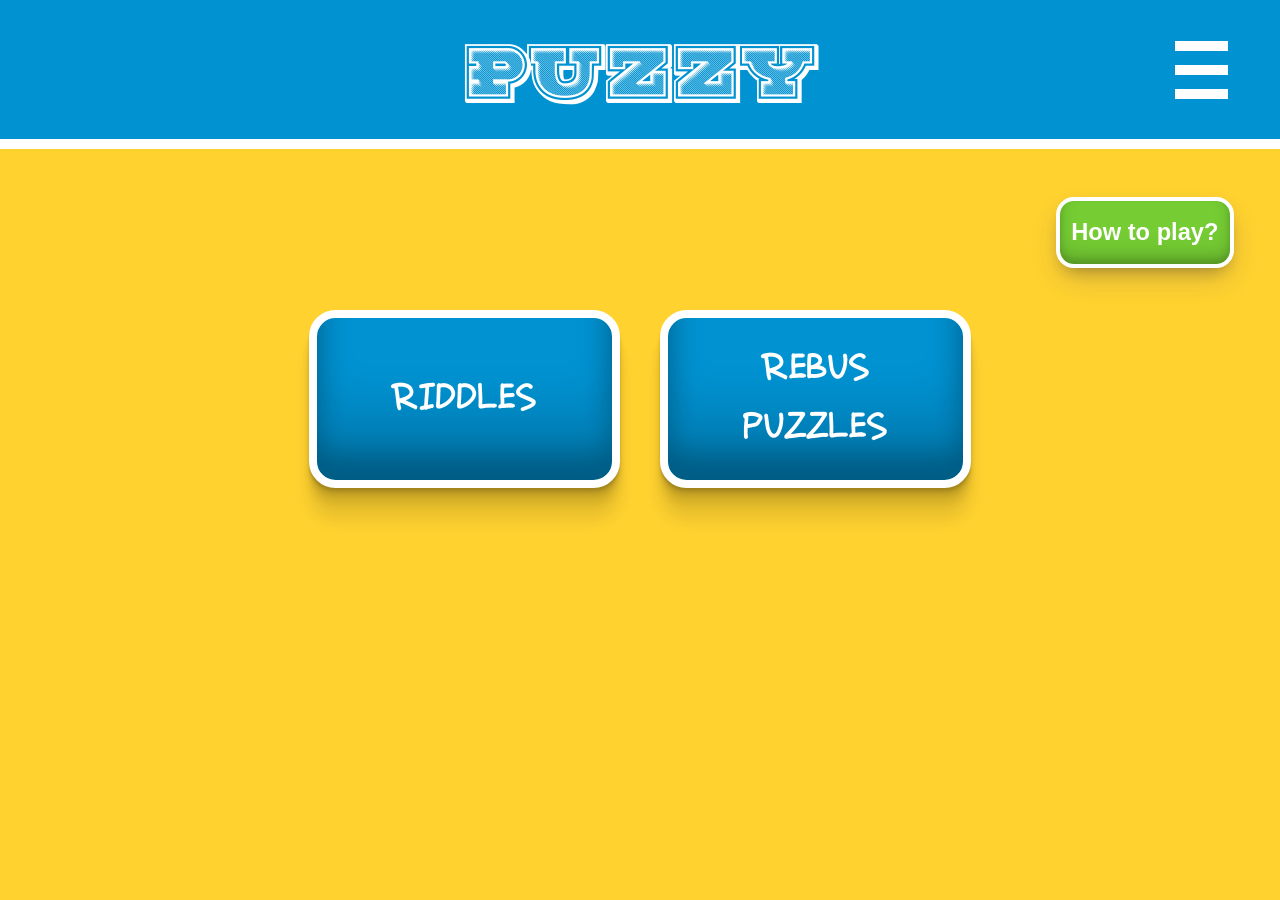
<file: index.html>
<!DOCTYPE html>
<html lang="en">
<head>
    <meta charset="UTF-8">
    <meta name="viewport" content="width=device-width, initial-scale=1.0">
    <title>Puzzy</title>
    <link rel="stylesheet" href="styles.css">
</head>
<body>
    <header>
        <section id="websiteExtra">

        </section>

        <section id="websiteTitle">
            <h1>Puzzy</h1>
        </section>

        <nav id="websiteNav">
            <div id="websiteNavExtra">
                
            </div>

            <div class="menuWrapper">
                <div id="threeBars">
                    <div class="Bars"></div>
                    <div class="Bars"></div>
                    <div class="Bars"></div>
                </div>

                <div class="menuContent">
                    <a href="home.html">Home</a>
                    <a href="contactAbout.html">About/Contact</a>
                    <a href="guide.html">How to Play</a>
                </div>
            </div>
        </nav>
    </header>

    <section class="separator">

    </section>

    <main id="homeMain">
        <section id="mainExtra1">
            
        </section>
        <section id="games">
            <a class="plainLinks" href="games/riddles/riddles.html">
            <article class="gameName">
                <h2>Riddles</h2>
            </article>
            </a>
            <a class="plainLinks" href="games/rebus puzzles/rebus.html">
            <article class="gameName">
                <h2>Rebus</h2>
                <h2>Puzzles</h2>
            </article>
            </a>
            <!-- <a class="plainLinks">
            <article class="gameName">
                <h2>Word</h2>
                <h2>Association</h2>
            </article>
            </a>
            <a class="plainLinks">
            <article class="gameName">
                <h2>Hink Pink</h2>
            </article>
            </a>
            <a class="plainLinks">
            <article class="gameName">
                <h2>Crosswords</h2>
            </article>
            </a>
            <a class="plainLinks">
            <article class="gameName">
                <h2>Hangman</h2>
            </article>
            </a> -->
        </section>
        <section id="mainExtra2">
            <a class="plainLinks" href="guide.html">
                <button class="guideBtn">How to play?</button>
            </a>
        </section>
    </main>
    <script src="menu.js"></script>
</body>
</html>
</file>
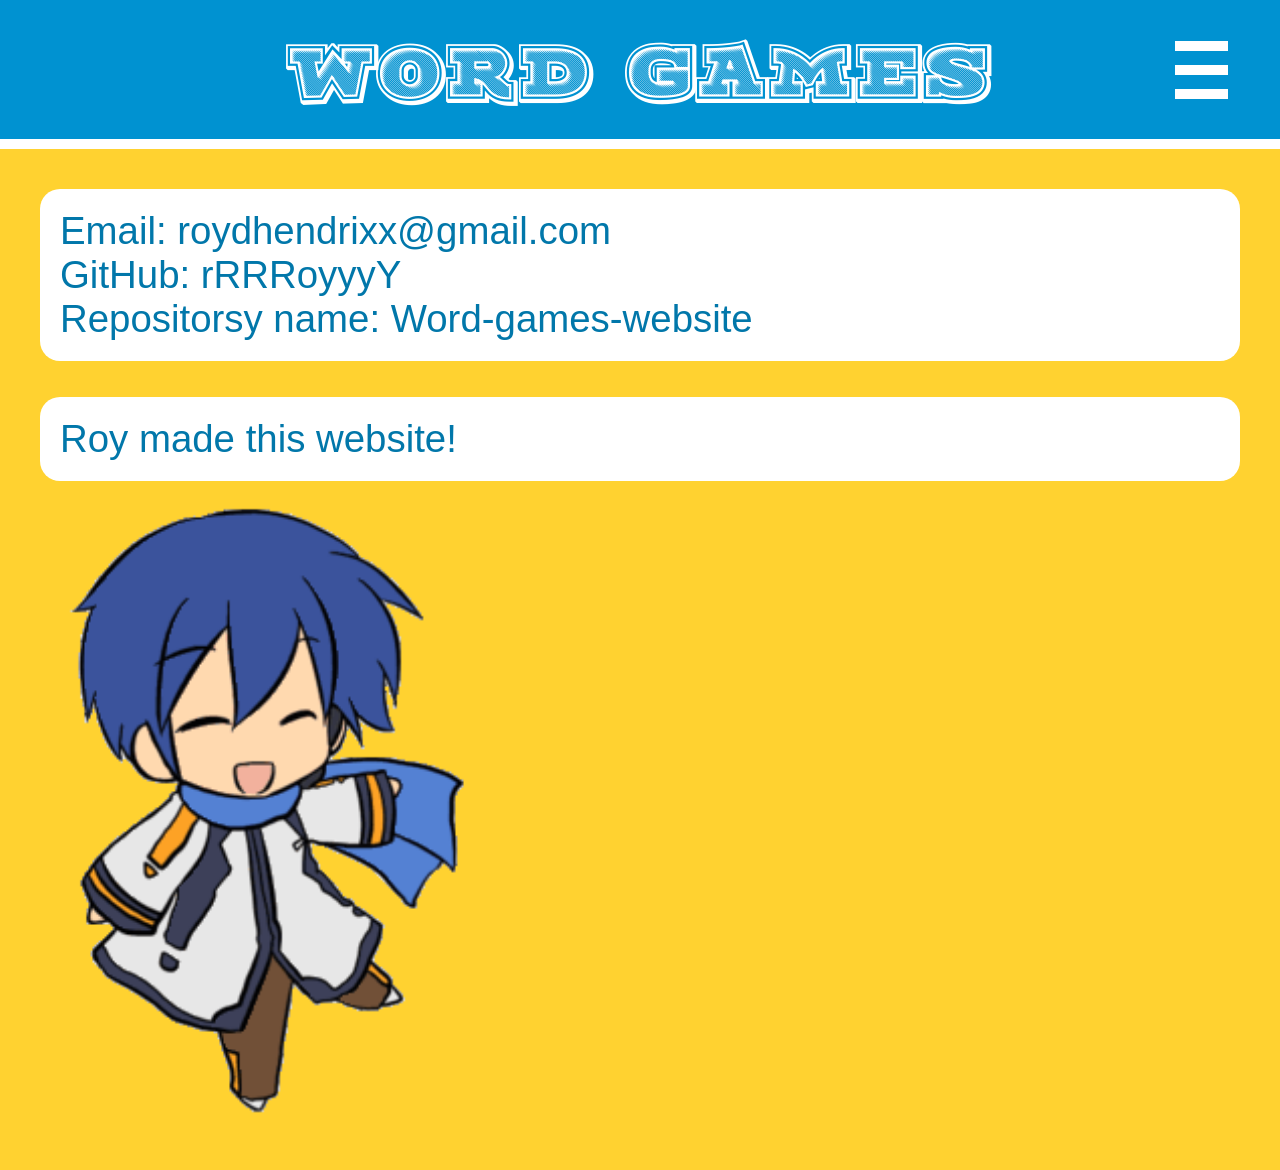
<file: contactAbout.html>
<!DOCTYPE html>
<html lang="en">
<head>
    <meta charset="UTF-8">
    <meta name="viewport" content="width=device-width, initial-scale=1.0">
    <title>Word Games</title>
    <link rel="stylesheet" href="styles.css">
</head>
<body>
    <header>
        <section id="websiteExtra">

        </section>

        <section id="websiteTitle">
            <h1>Word Games</h1>
        </section>

        <nav id="websiteNav">
            <div id="websiteNavExtra">
                
            </div>

            <div class="menuWrapper">
                <div id="threeBars">
                    <div class="Bars"></div>
                    <div class="Bars"></div>
                    <div class="Bars"></div>
                </div>

                <div class="menuContent">
                    <a href="index.html">Home</a>
                    <a href="contactAbout.html">About/Contact</a>
                    <a href="guide.html">How to Play</a>
                </div>
            </div>
        </nav>
    </header>

    <section class="separator">

    </section>

    <main id="aboutMain">
        <section class="aboutTextContainer about1">
            <p class="aboutText">Email: roydhendrixx@gmail.com</p>
            <p class="aboutText">GitHub: rRRRoyyyY</p>
            <p class="aboutText">Repositorsy name: Word-games-website</p>
        </section>
        <br>
        <br>
        <section class="aboutTextContainer about2">
            <p class="aboutText">Roy made this website!</p>
        </section>
        <img class="aboutImg" src="images/spinning Kaito.gif">
    </main>
    <script src="menu.js"></script>
</body>
</html>
</file>
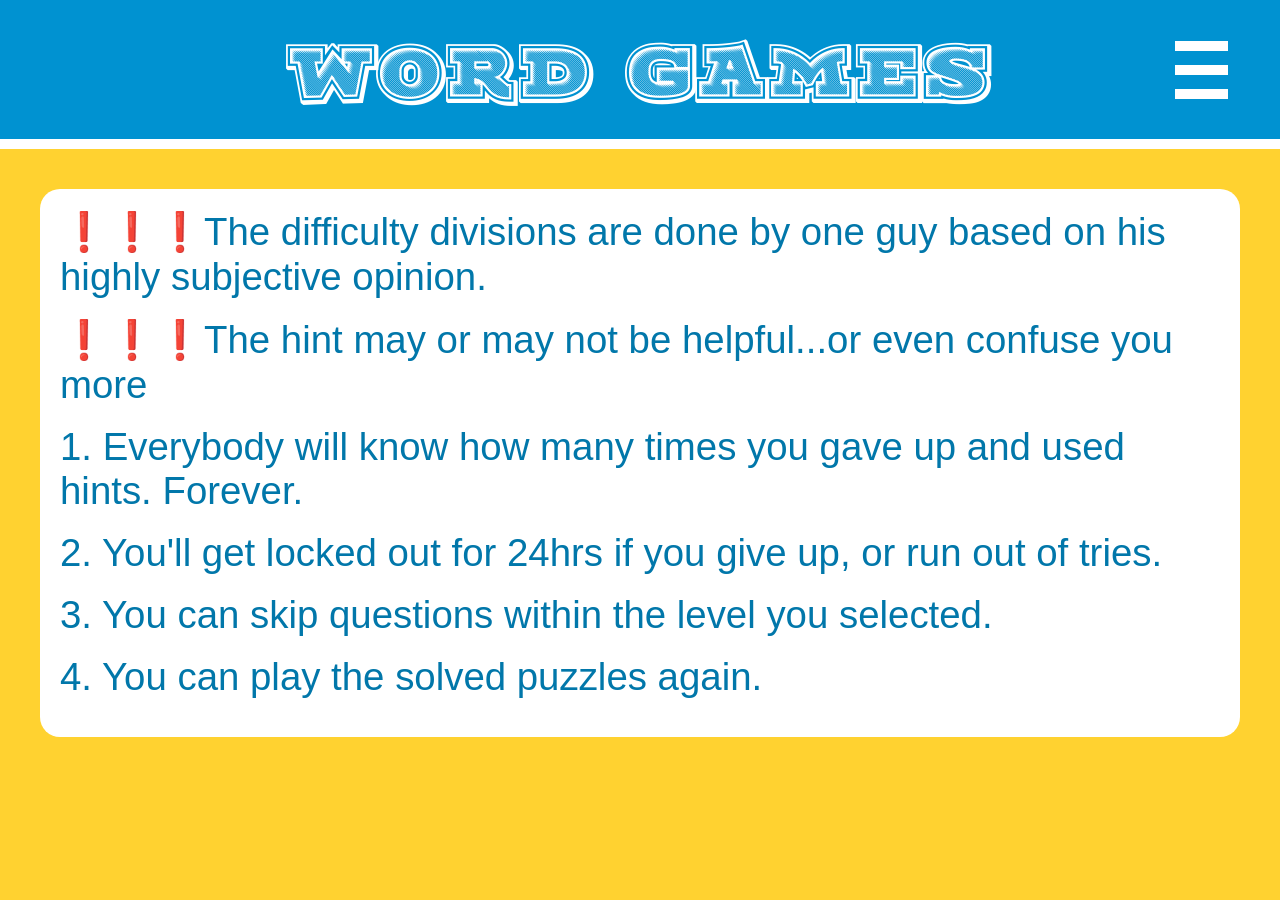
<file: guide.html>
<!DOCTYPE html>
<html lang="en">
<head>
    <meta charset="UTF-8">
    <meta name="viewport" content="width=device-width, initial-scale=1.0">
    <title>Word Games</title>
    <link rel="stylesheet" href="styles.css">
</head>
<body>
    <header>
        <section id="websiteExtra">

        </section>

        <section id="websiteTitle">
            <h1>Word Games</h1>
        </section>

        <nav id="websiteNav">
            <div id="websiteNavExtra">
                
            </div>

            <div class="menuWrapper">
                <div id="threeBars">
                    <div class="Bars"></div>
                    <div class="Bars"></div>
                    <div class="Bars"></div>
                </div>

                <div class="menuContent">
                    <a href="index.html">Home</a>
                    <a href="contactAbout.html">About/Contact</a>
                    <a href="guide.html">How to Play</a>
                </div>
            </div>
        </nav>
    </header>

    <section class="separator">

    </section>

    <main id="aboutMain">
        <section class="aboutTextContainer about1">
            <p class="aboutText">❗❗❗The difficulty divisions are done by one guy based on his highly subjective opinion.</p>
            <br>
            <p class="aboutText">❗❗❗The hint may or may not be helpful...or even confuse you more</p>
            <br>
            <p class="aboutText">1. Everybody will know how many times you gave up and used hints. Forever.</p>
            <br>
            <p class="aboutText">2. You'll get locked out for 24hrs if you give up, or run out of tries.</p>
            <br>
            <p class="aboutText">3. You can skip questions within the level you selected.</p>
            <br>
            <p class="aboutText">4. You can play the solved puzzles again.</p>
            <br>
        </section>
    </main>
    <script src="menu.js"></script>
</body>
</html>
</file>
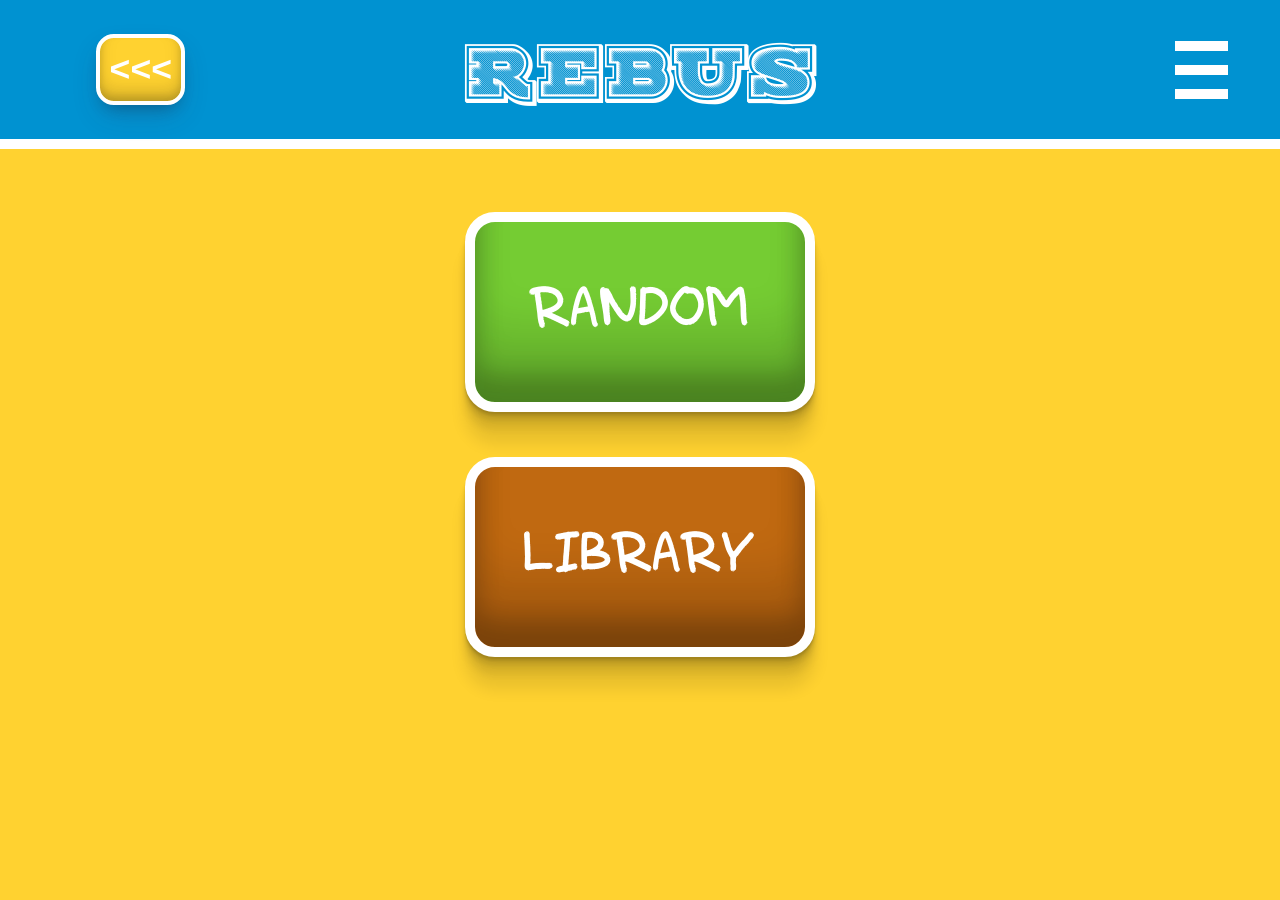
<file: games/rebus puzzles/rebus.html>
<!DOCTYPE html>
<html lang="en">
<head>
    <meta charset="UTF-8">
    <meta name="viewport" content="width=device-width, initial-scale=1.0">
    <title>Rebus</title>
    <link rel="stylesheet" href="../../styles.css">
</head>
<body>
    <header>
        <section id="websiteExtra">
            <a href="../../index.html" class="plainLinks"><button class="mainBackBtn">&lt;&lt;&lt;</button></a>
        </section>

        <section id="websiteTitle">
            <h1>Rebus</h1>
        </section>

        <nav id="websiteNav">
            <div id="websiteNavExtra"></div>
            <div class="menuWrapper">
                <div id="threeBars">
                    <div class="Bars"></div><div class="Bars"></div><div class="Bars"></div>
                </div>
                <div class="menuContent">
                    <a href="../../index.html">Home</a>
                    <a href="../../contactAbout.html">About/Contact</a>
                    <a href="../../guide.html">How to Play</a>
                </div>
            </div>
        </nav>
    </header>
    <section class="separator"></section>
    <main class="gamesMain">
        <section id="gamesExtra1"></section>
        <section class="options">
            <a class="plainLinks" href="rebusDifficulty.html"><section class="Start">Random</section></a>
            <a class="plainLinks" href="rebusDifficultyLibrary.html"><section class="Library">Library</section></a>
        </section>
        <section id="gamesExtra2"></section>
    </main>
    <script src="../../menu.js"></script>
</body>
</html>
</file>
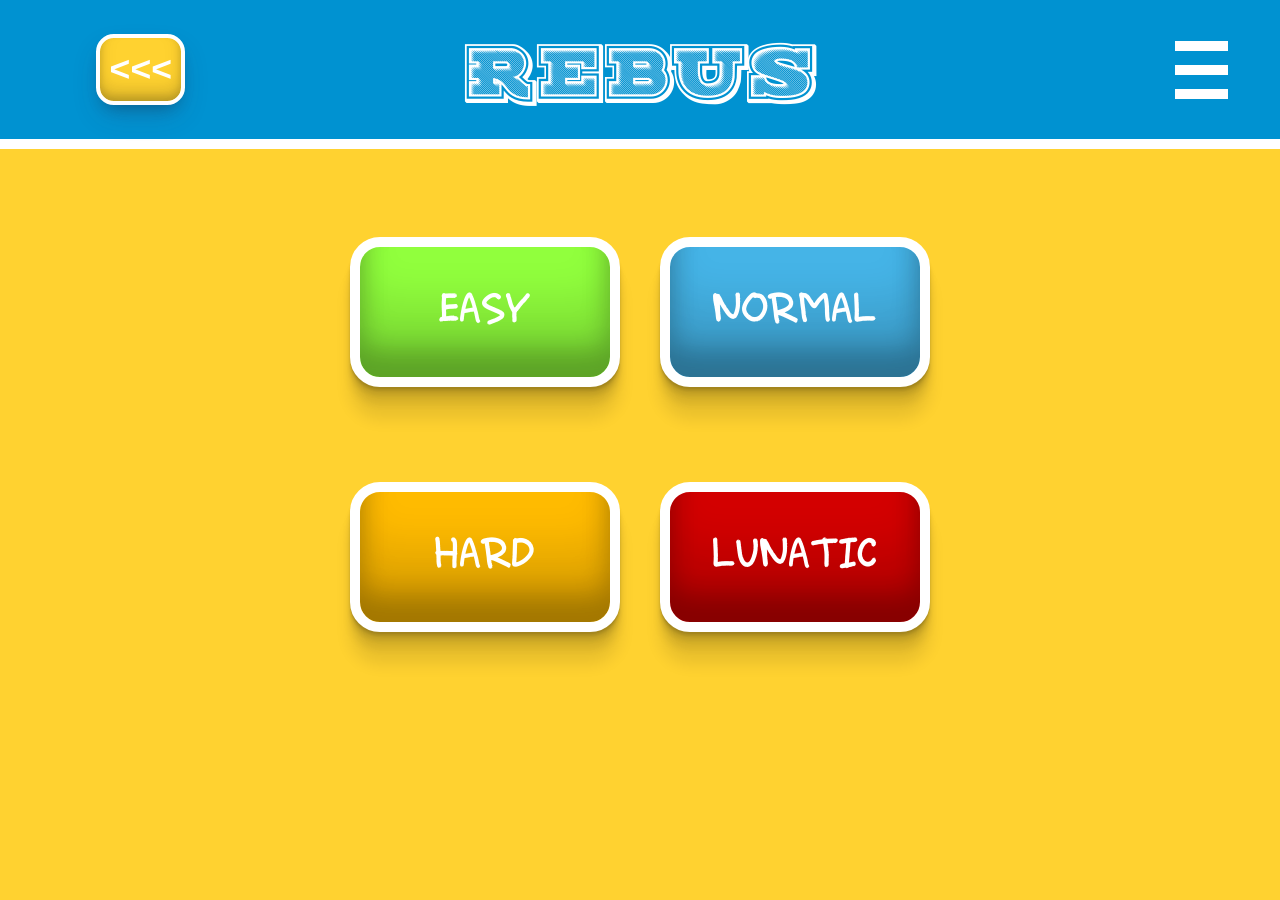
<file: games/rebus puzzles/rebusDifficulty.html>
<!DOCTYPE html>
<html lang="en">
<head>
    <meta charset="UTF-8">
    <meta name="viewport" content="width=device-width, initial-scale=1.0">
    <title>Rebus-Start-Difficulty Selection</title>
    <link rel="stylesheet" href="../../styles.css">
</head>
<body>
    <header>
        <section id="websiteExtra">
            <a href="rebus.html" class="plainLinks"><button class="mainBackBtn">&lt;&lt;&lt;</button></a>
        </section>
        <section id="websiteTitle">
            <h1>Rebus</h1>
        </section>
        <nav id="websiteNav">
            <div id="websiteNavExtra"></div>
            <div class="menuWrapper">
                <div id="threeBars">
                    <div class="Bars"></div><div class="Bars"></div><div class="Bars"></div>
                </div>
                <div class="menuContent">
                    <a href="../../index.html">Home</a>
                    <a href="../../contactAbout.html">About/Contact</a>
                    <a href="../../guide.html">How to Play</a>
                </div>
            </div>
        </nav>
    </header>
    <section class="separator"></section>
    <main class="gamesMain">
        <section id="gamesExtra1"></section>
        <section class="options">
            <a class="plainLinks" href="rebusStart.html?difficulty=easy"><section class="easyButton">Easy</section></a>
            <a class="plainLinks" href="rebusStart.html?difficulty=normal"><section class="normalButton">Normal</section></a>
            <a class="plainLinks" href="rebusStart.html?difficulty=hard"><section class="hardButton">Hard</section></a>
            <a class="plainLinks" href="rebusStart.html?difficulty=lunatic"><section class="lunaticButton">Lunatic</section></a>
        </section>
        <section id="gamesExtra2"></section>
    </main>
    <script src="../../menu.js"></script>
</body>
</html>
</file>
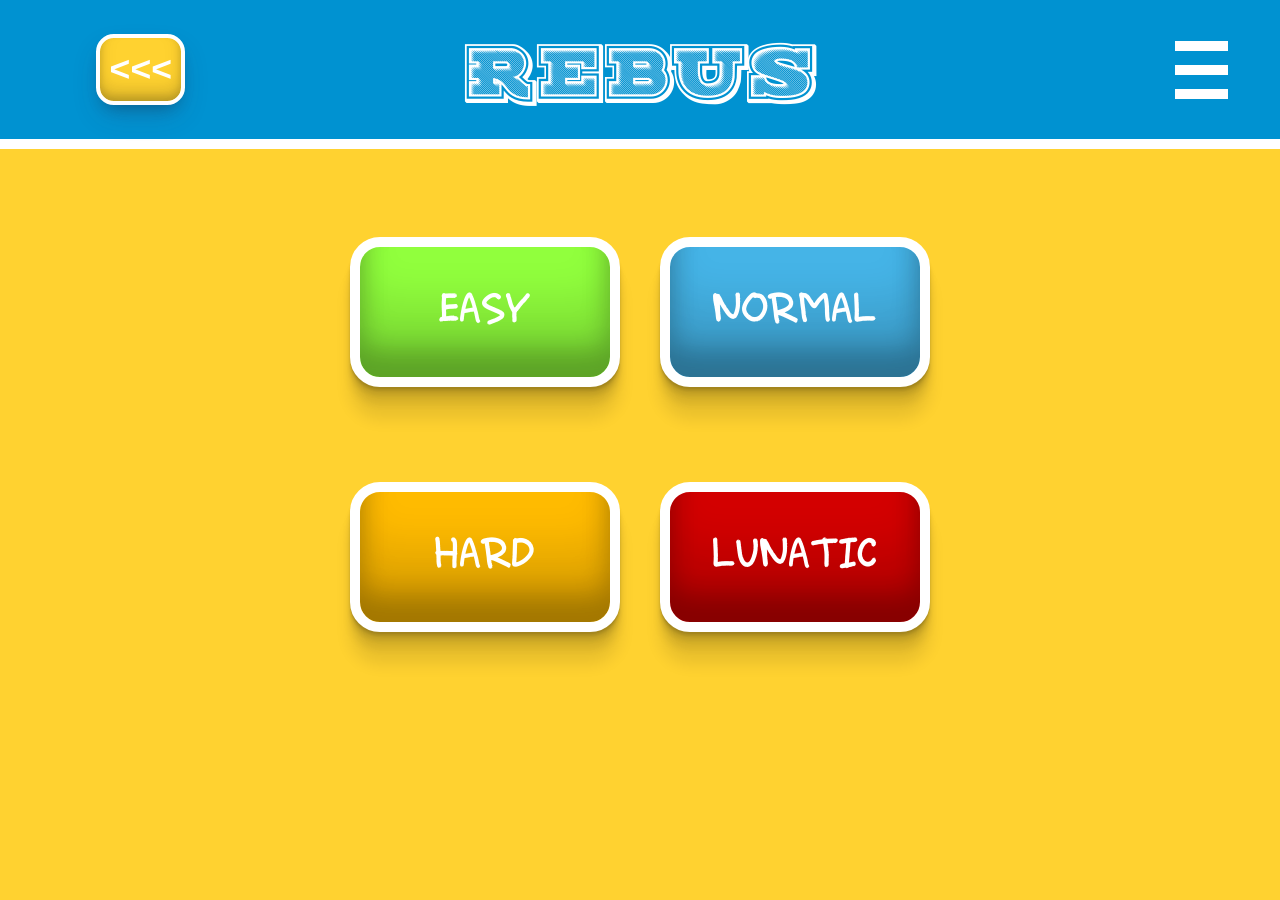
<file: games/rebus puzzles/rebusDifficultyLibrary.html>
<!DOCTYPE html>
<html lang="en">
<head>
    <meta charset="UTF-8">
    <meta name="viewport" content="width=device-width, initial-scale=1.0">
    <title>Rebus-Library-Difficulty Selection</title>
    <link rel="stylesheet" href="../../styles.css">
</head>
<body>
    <header>
        <section id="websiteExtra">
            <a href="rebus.html" class="plainLinks"><button class="mainBackBtn">&lt;&lt;&lt;</button></a>
        </section>
        <section id="websiteTitle">
            <h1>Rebus</h1>
        </section>
        <nav id="websiteNav">
            <div id="websiteNavExtra"></div>
            <div class="menuWrapper">
                <div id="threeBars">
                    <div class="Bars"></div><div class="Bars"></div><div class="Bars"></div>
                </div>
                <div class="menuContent">
                    <a href="../../index.html">Home</a>
                    <a href="../../contactAbout.html">About/Contact</a>
                    <a href="../../guide.html">How to Play</a>
                </div>
            </div>
        </nav>
    </header>
    <section class="separator"></section>
    <main class="gamesMain">
        <section id="gamesExtra1"></section>
        <section class="options">
            <a class="plainLinks" href="rebusLibrary.html?difficulty=easy"><section class="easyButton">Easy</section></a>
            <a class="plainLinks" href="rebusLibrary.html?difficulty=normal"><section class="normalButton">Normal</section></a>
            <a class="plainLinks" href="rebusLibrary.html?difficulty=hard"><section class="hardButton">Hard</section></a>
            <a class="plainLinks" href="rebusLibrary.html?difficulty=lunatic"><section class="lunaticButton">Lunatic</section></a>
        </section>
        <section id="gamesExtra2"></section>
    </main>
    <script src="../../menu.js"></script>
</body>
</html>
</file>
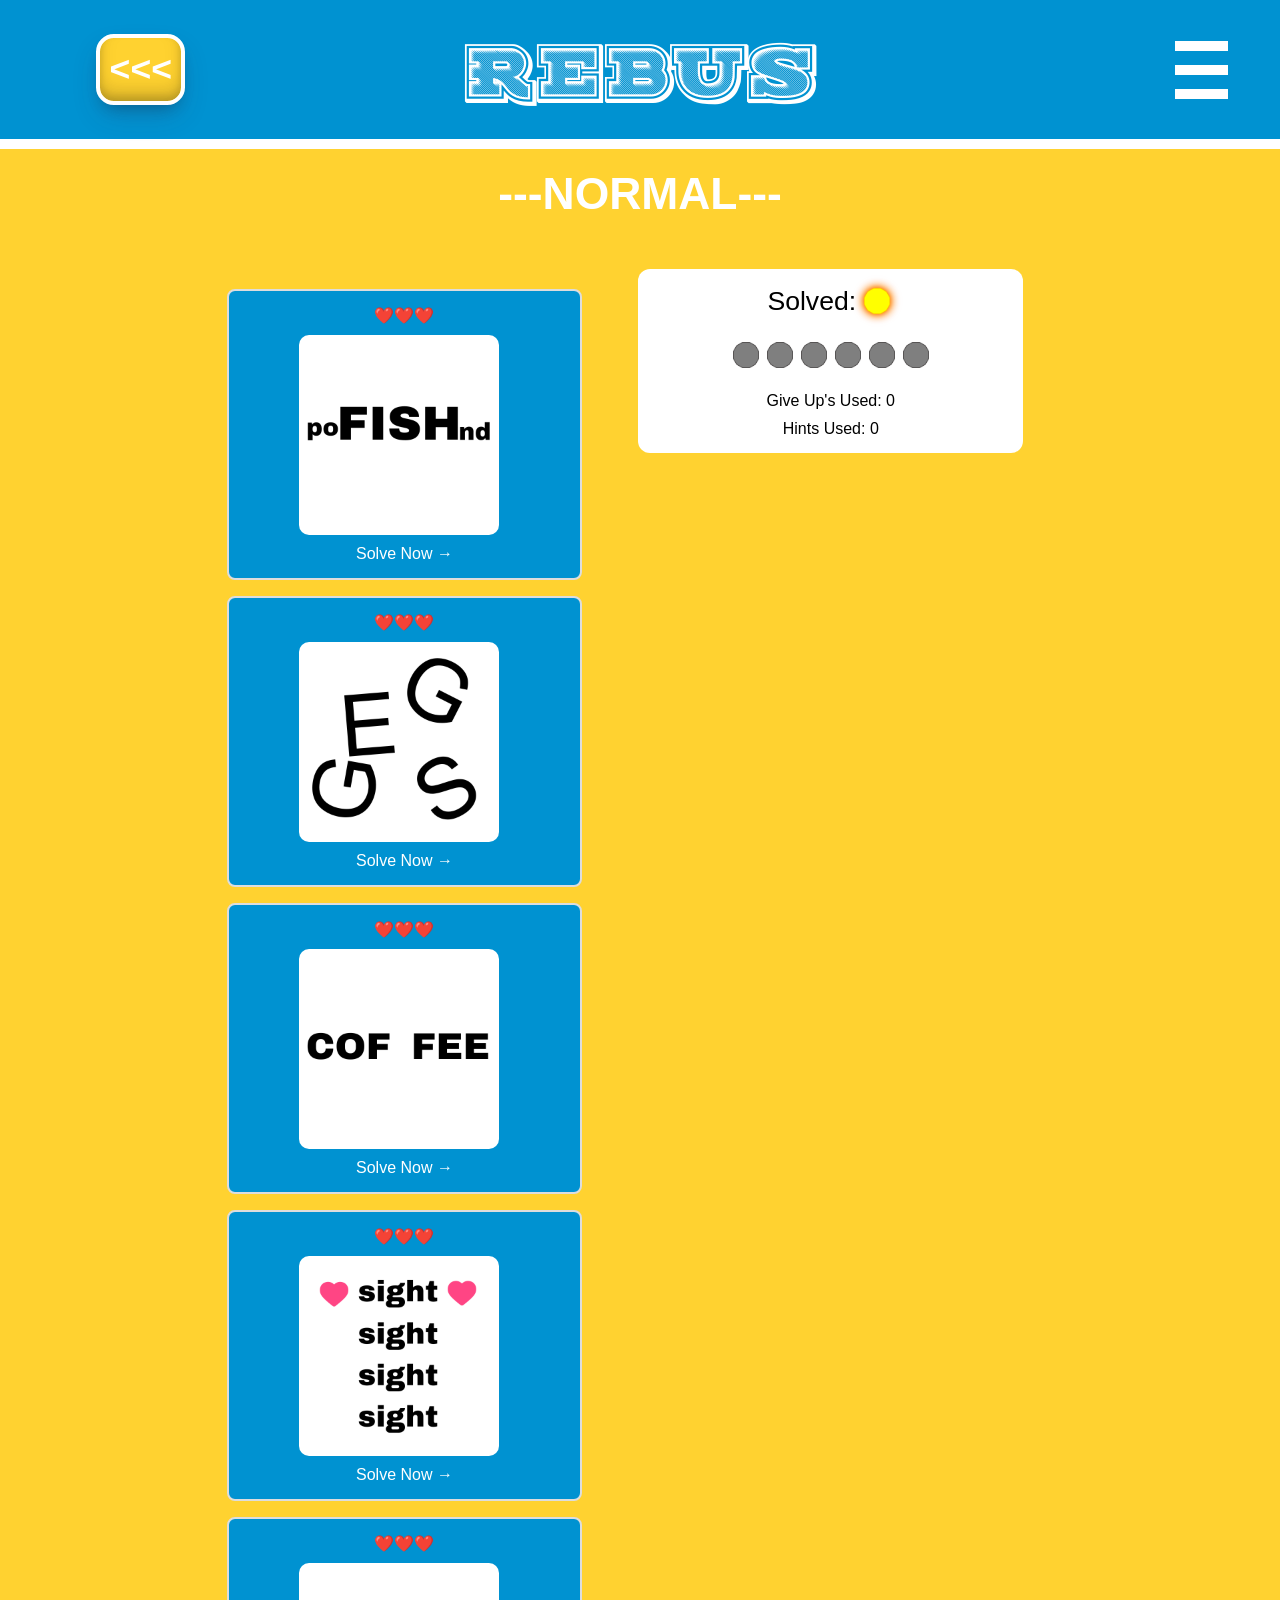
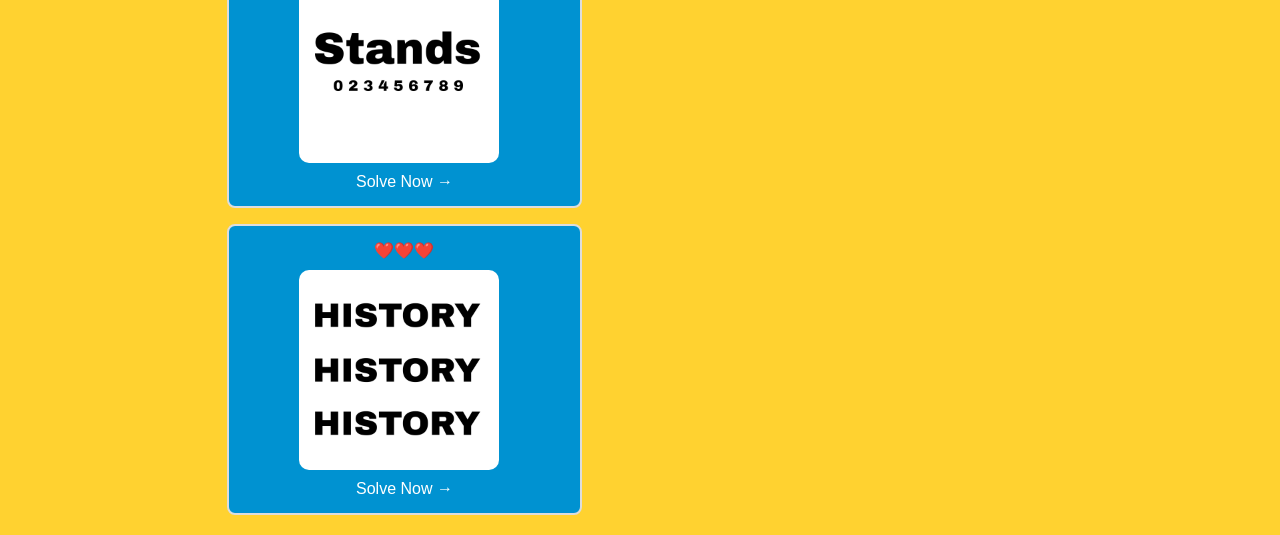
<file: games/rebus puzzles/rebusLibrary.html>
<!DOCTYPE html>
<html lang="en">
<head>
    <meta charset="UTF-8">
    <meta name="viewport" content="width=device-width, initial-scale=1.0">
    <title>Rebus-Library</title>
    <link rel="stylesheet" href="../../styles.css">
</head>
<body>
    <header>
        <section id="websiteExtra">
            <a href="rebusDifficultyLibrary.html" class="plainLinks" id="backBtnLink"><button class="mainBackBtn">&lt;&lt;&lt;</button></a>
        </section>
        <section id="websiteTitle">
            <h1>Rebus</h1>
        </section>
        <nav id="websiteNav">
            <div id="websiteNavExtra"></div>
            <div class="menuWrapper">
                <div id="threeBars">
                    <div class="Bars"></div><div class="Bars"></div><div class="Bars"></div>
                </div>
                <div class="menuContent">
                    <a href="../../index.html">Home</a>
                    <a href="../../contactAbout.html">About/Contact</a>
                    <a href="../../guide.html">How to Play</a>
                </div>
            </div>
        </nav>
    </header>
    <section class="separator"></section>
    <div id="difficultyContainer"></div>
    <div id="randomOrLibrary"></div>
    <main class="gamesMainStart">
        <section class="gameArea">
            <div id="libraryContainer"><p class="loadingLibrary">Loading library...</p></div>
        </section>
        <section id="gamesExtra1">
            <div id="gameStats">
                <img src="../../images/All solved!.png" id="completionBadge" class="hidden">
                <div id="solvedDisplayLabel">
                    <div id="statsLabels">Solved: </div>
                    <img src="../../images/solved.png" class="statusIcon glow">
                </div>
                <div id="solvedDisplay"></div>
                <div id="giveupRecord"></div>
                <div id="hintRecord"></div>
            </div>
        </section>
        <section id="gamesExtra2"></section>
    </main>
    <script src="../SHARED FILES/common.js" defer></script>
    <script src="libraryScript.js" defer></script>
    <script src="../../menu.js"></script>
</body>
</html>
</file>
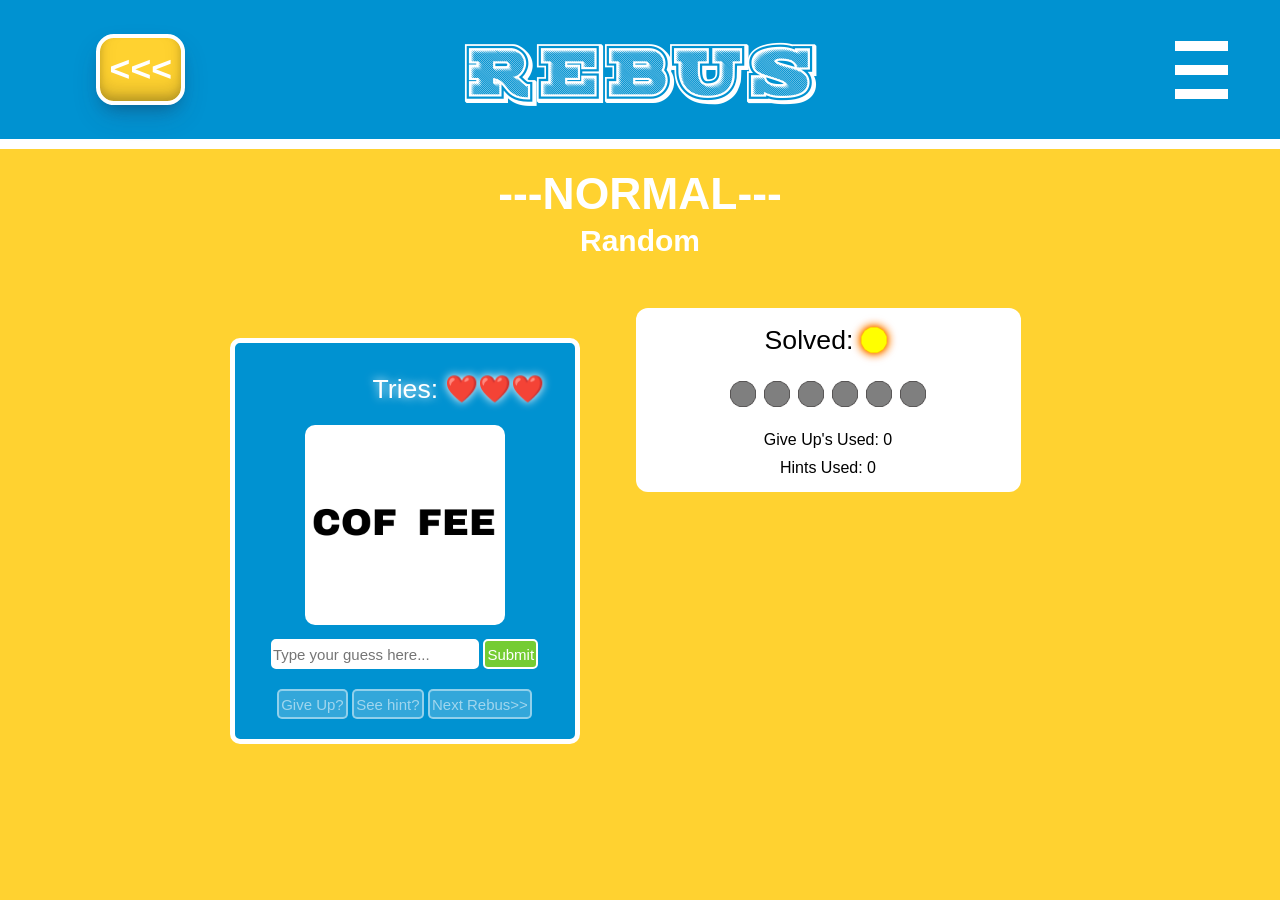
<file: games/rebus puzzles/rebusStart.html>
<!DOCTYPE html>
<html lang="en">
<head>
    <meta charset="UTF-8">
    <meta name="viewport" content="width=device-width, initial-scale=1.0">
    <title>Rebus-Random</title>
    <link rel="stylesheet" href="../../styles.css">
</head>
<body>
    <header>
        <section id="websiteExtra">
            <a href="rebus.html" class="plainLinks" id="backBtnLink"><button class="mainBackBtn">&lt;&lt;&lt;</button></a>
        </section>
        <section id="websiteTitle">
            <h1>Rebus</h1>
        </section>
        <nav id="websiteNav">
            <div id="websiteNavExtra"></div>
            <div class="menuWrapper">
                <div id="threeBars">
                    <div class="Bars"></div><div class="Bars"></div><div class="Bars"></div>
                </div>
                <div class="menuContent">
                    <a href="../../index.html">Home</a>
                    <a href="../../contactAbout.html">About/Contact</a>
                    <a href="../../guide.html">How to Play</a>
                </div>
            </div>
        </nav>
    </header>
    <section class="separator"></section>
    <div id="difficultyContainer"></div>
    <div id="randomOrLibrary"></div>
    <main class="gamesMainStart">
        <section class="gameArea">
            <div id="difficultyContainer"></div>
            <div id="randomOrLibrary"></div>
            <div class="gameWrapper">
                <p id="informStatus" class="hidden">Already Solved</p>
                <div class="ownerDisplayStyle" id="itemCredit"></div>
                <span class="triesDisplayStyle" id="triesDisplay" ></span>
                <div class="questionContainer">
                    <p id="questionDisplay">Loading riddle...</p>
                    <div id="inputArea">
                        <input class="userGuessStyle" type="text" id="userGuess" placeholder="Type your guess here..." autocomplete="off">
                        <button class="submitGuessBtnStyle" id="submitGuessBtn">Submit</button>
                    </div>
                    <div id="lockoutArea" class="hidden">
                        <p class="replyStyle">Try again in: <span id="rebusTimer">23:59:59</span></p>
                    </div>
                    <p class="replyStyle" id="feedbackDisplay"></p>
                    <p class="replyStyle" id="answerDisplay" class="hidden"></p>
                </div>
                <div class="ingameChoices">
                    <div class="buttonGroup">
                        <button class="showAnswerBtnStyle" id="showAnswerBtn">Give Up?</button>
                        <button class="showAnswerBtnStyle" id="hintBtn">See hint?</button>
                        <button class="nextQuestionBtnStyle" id="nextQuestionBtn">Next Rebus&gt;&gt;</button>
                    </div>
                    <p class="hidden" id="hintBox"></p>
                </div>
            </div>
        </section>
        <section id="gamesExtra1">
            <div id="gameStats">
                <img src="../../images/All solved!.png" id="completionBadge" class="hidden">
                <div id="solvedDisplayLabel">
                    <div id="statsLabels">Solved: </div>
                    <img src="../../images/solved.png" class="statusIcon glow">
                </div>
                <div id="solvedDisplay"></div>
                <div id="giveupRecord"></div>
                <div id="hintRecord"></div>
            </div>
        </section>
        <section id="gamesExtra2"></section>
    </main>
    <dialog id="confirmDialog">
        <p id="dialogMessage">Are you sure?</p> 
        <div class="dialog-buttons">
            <button id="cancelBtn">Nah</button>
            <button id="confirmBtn">Yup</button>
        </div>
    </dialog>
    <script src="../SHARED FILES/common.js" defer></script>
    <script src="startScript.js" defer></script>
    <script src="../../menu.js"></script>
</body>
</html>
</file>
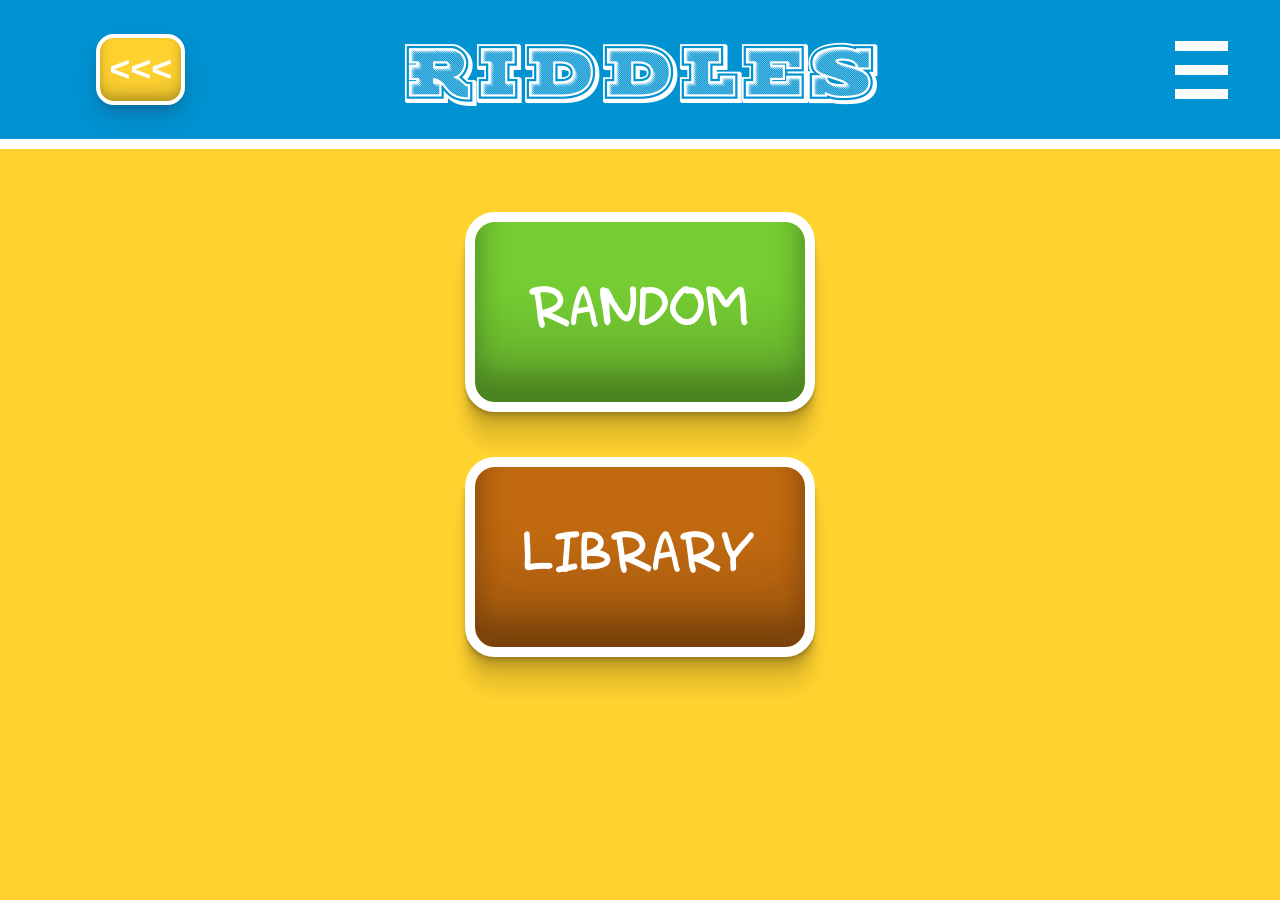
<file: games/riddles/riddles.html>
<!DOCTYPE html>
<html lang="en">
<head>
    <meta charset="UTF-8">
    <meta name="viewport" content="width=device-width, initial-scale=1.0">
    <title>Riddles</title>
    <link rel="stylesheet" href="../../styles.css">
</head>
<body>
    <header>
        <section id="websiteExtra">
            <a href="../../index.html" class="plainLinks"><button class="mainBackBtn">&lt;&lt;&lt;</button></a>
        </section>

        <section id="websiteTitle">
            <h1>Riddles</h1>
        </section>

        <nav id="websiteNav">
            <div id="websiteNavExtra"></div>
            <div class="menuWrapper">
                <div id="threeBars">
                    <div class="Bars"></div><div class="Bars"></div><div class="Bars"></div>
                </div>
                <div class="menuContent">
                    <a href="../../index.html">Home</a>
                    <a href="../../contactAbout.html">About/Contact</a>
                    <a href="../../guide.html">How to Play</a>
                </div>
            </div>
        </nav>
    </header>
    <section class="separator"></section>
    <main class="gamesMain">
        <section id="gamesExtra1"></section>
        <section class="options">
            <a class="plainLinks" href="riddlesDifficulty.html"><section class="Start">Random</section></a>
            <a class="plainLinks" href="riddlesDifficultyLibrary.html"><section class="Library">Library</section></a>
        </section>
        <section id="gamesExtra2"></section>
    </main>
    <script src="../../menu.js"></script>
</body>
</html>
</file>
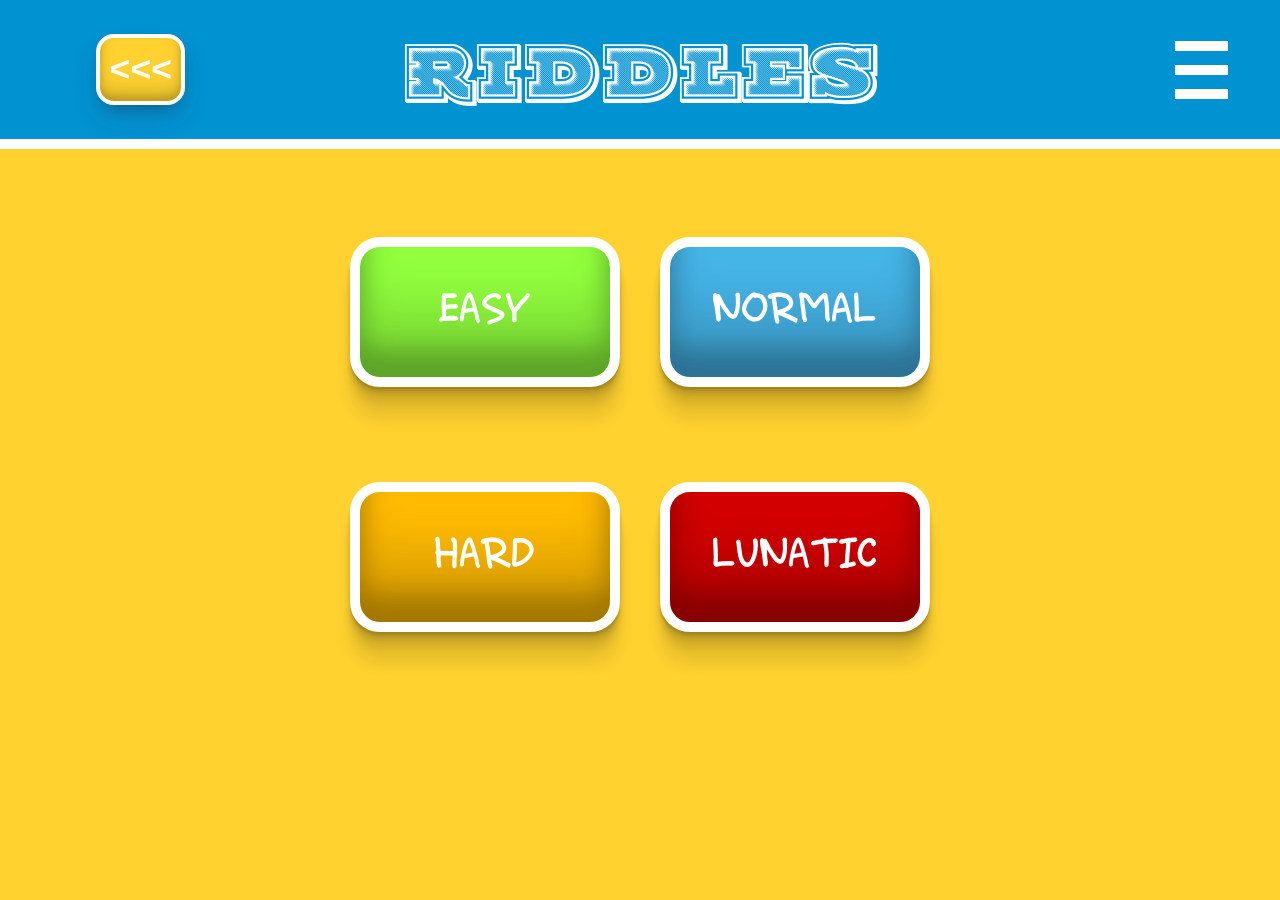
<file: games/riddles/riddlesDifficulty.html>
<!DOCTYPE html>
<html lang="en">
<head>
    <meta charset="UTF-8">
    <meta name="viewport" content="width=device-width, initial-scale=1.0">
    <title>Riddles</title>
    <link rel="stylesheet" href="../../styles.css">
</head>
<body>
    <header>
        <section id="websiteExtra">
            <a href="riddles.html" class="plainLinks"><button class="mainBackBtn">&lt;&lt;&lt;</button></a>
        </section>
        <section id="websiteTitle">
            <h1>Riddles</h1>
        </section>
        <nav id="websiteNav">
            <div id="websiteNavExtra"></div>
            <div class="menuWrapper">
                <div id="threeBars">
                    <div class="Bars"></div><div class="Bars"></div><div class="Bars"></div>
                </div>
                <div class="menuContent">
                    <a href="../../index.html">Home</a>
                    <a href="../../contactAbout.html">About/Contact</a>
                    <a href="../../guide.html">How to Play</a>
                </div>
            </div>
        </nav>
    </header>
    <section class="separator"></section>
    <main class="gamesMain">
        <section id="gamesExtra1"></section>
        <section class="options">
            <a class="plainLinks" href="riddlesStart.html?difficulty=easy"><section class="easyButton">Easy</section></a>
            <a class="plainLinks" href="riddlesStart.html?difficulty=normal"><section class="normalButton">Normal</section></a>
            <a class="plainLinks" href="riddlesStart.html?difficulty=hard"><section class="hardButton">Hard</section></a>
            <a class="plainLinks" href="riddlesStart.html?difficulty=lunatic"><section class="lunaticButton">Lunatic</section></a>
        </section>
        <section id="gamesExtra2"></section>
    </main>
    <script src="../../menu.js"></script>
</body>
</html>
</file>
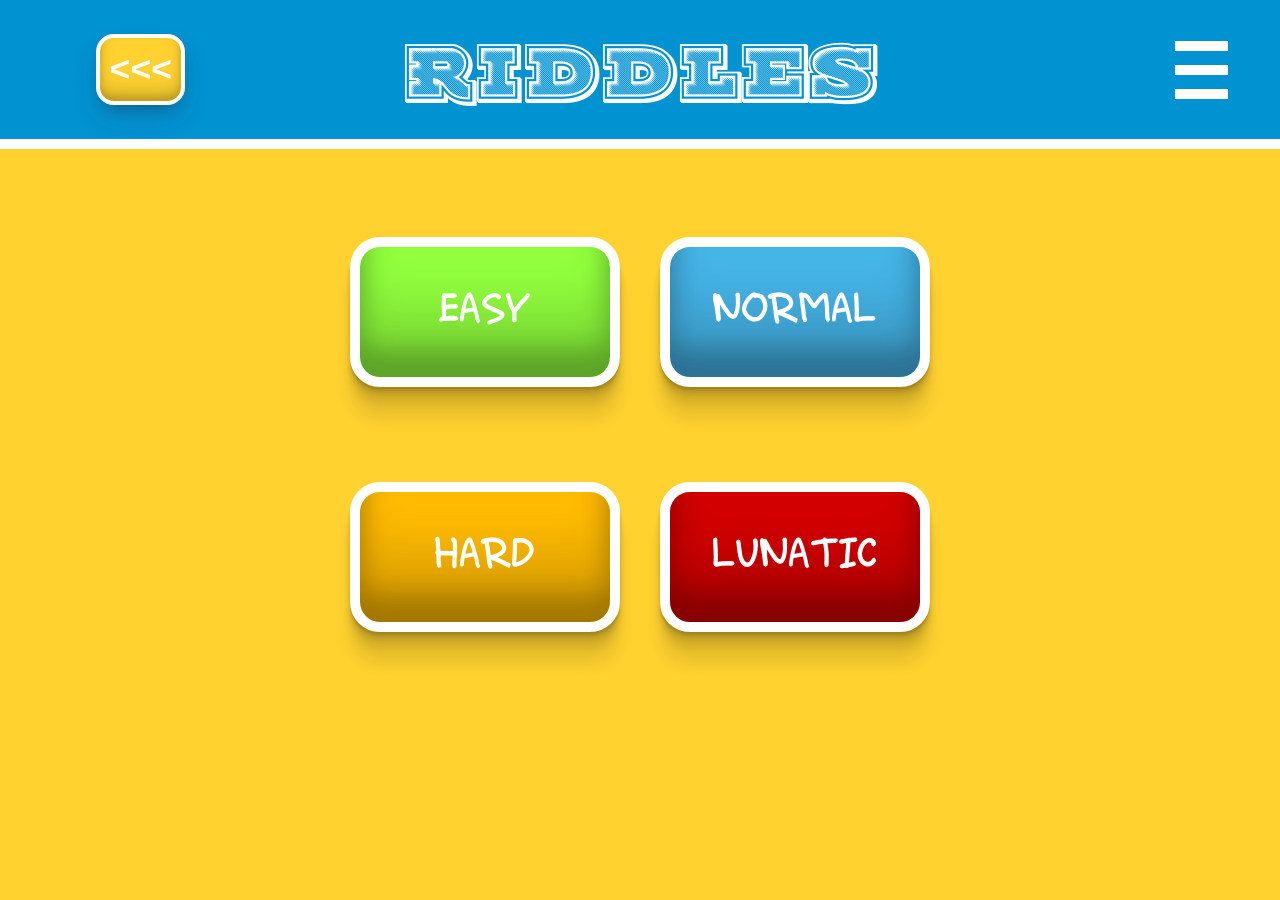
<file: games/riddles/riddlesDifficultyLibrary.html>
<!DOCTYPE html>
<html lang="en">
<head>
    <meta charset="UTF-8">
    <meta name="viewport" content="width=device-width, initial-scale=1.0">
    <title>Riddles</title>
    <link rel="stylesheet" href="../../styles.css">
</head>
<body>
    <header>
        <section id="websiteExtra">
            <a href="riddles.html" class="plainLinks"><button class="mainBackBtn">&lt;&lt;&lt;</button></a>
        </section>
        <section id="websiteTitle">
            <h1>Riddles</h1>
        </section>
        <nav id="websiteNav">
            <div id="websiteNavExtra"></div>
            <div class="menuWrapper">
                <div id="threeBars">
                    <div class="Bars"></div><div class="Bars"></div><div class="Bars"></div>
                </div>
                <div class="menuContent">
                    <a href="../../index.html">Home</a>
                    <a href="../../contactAbout.html">About/Contact</a>
                    <a href="../../guide.html">How to Play</a>
                </div>
            </div>
        </nav>
    </header>
    <section class="separator"></section>
    <main class="gamesMain">
        <section id="gamesExtra1"></section>
        <section class="options">
            <a class="plainLinks" href="riddlesLibrary.html?difficulty=easy"><section class="easyButton">Easy</section></a>
            <a class="plainLinks" href="riddlesLibrary.html?difficulty=normal"><section class="normalButton">Normal</section></a>
            <a class="plainLinks" href="riddlesLibrary.html?difficulty=hard"><section class="hardButton">Hard</section></a>
            <a class="plainLinks" href="riddlesLibrary.html?difficulty=lunatic"><section class="lunaticButton">Lunatic</section></a>
        </section>
        <section id="gamesExtra2"></section>
    </main>
    <script src="../../menu.js"></script>
</body>
</html>
</file>
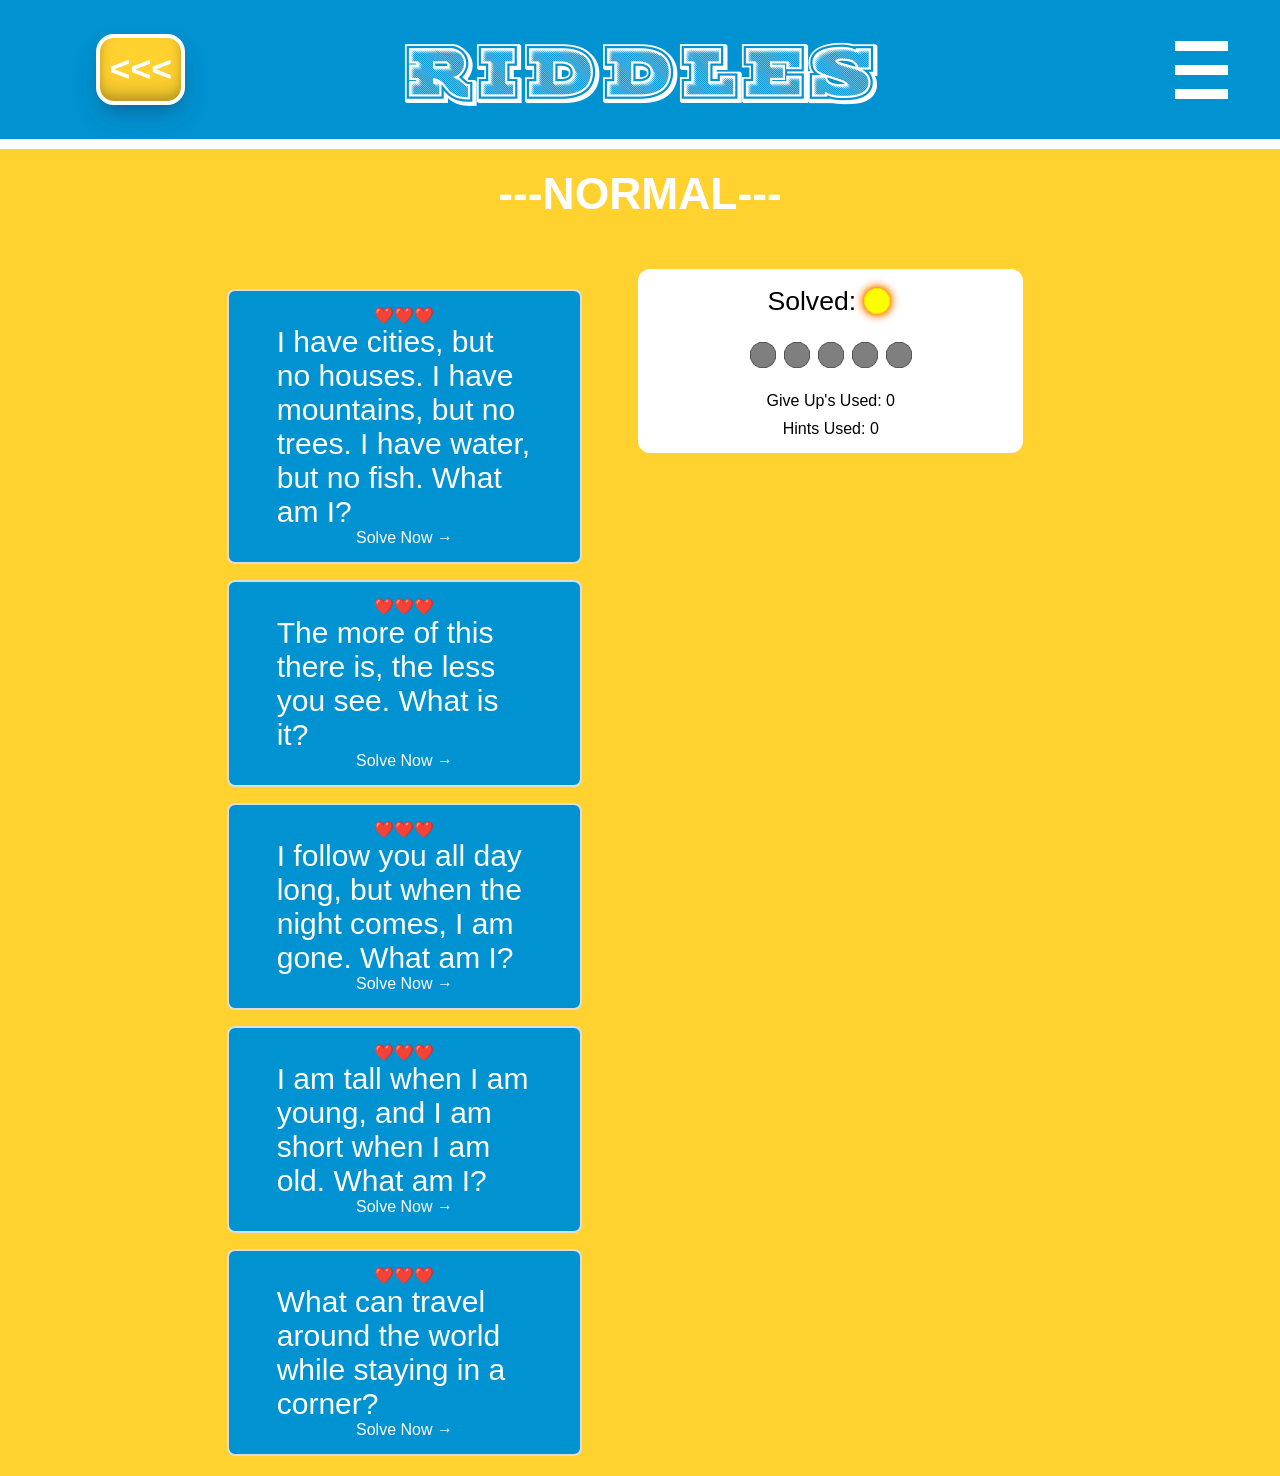
<file: games/riddles/riddlesLibrary.html>
<!DOCTYPE html>
<html lang="en">
<head>
    <meta charset="UTF-8">
    <meta name="viewport" content="width=device-width, initial-scale=1.0">
    <title>Riddles-Library</title>
    <link rel="stylesheet" href="../../styles.css">
</head>
<body>
    <header>
        <section id="websiteExtra">
            <a href="riddlesDifficultyLibrary.html" class="plainLinks" id="backBtnLink"><button class="mainBackBtn">&lt;&lt;&lt;</button></a>
        </section>
        <section id="websiteTitle">
            <h1>Riddles</h1>
        </section>
        <nav id="websiteNav">
            <div id="websiteNavExtra"></div>
            <div class="menuWrapper">
                <div id="threeBars">
                    <div class="Bars"></div><div class="Bars"></div><div class="Bars"></div>
                </div>
                <div class="menuContent">
                    <a href="../../index.html">Home</a>
                    <a href="../../contactAbout.html">About/Contact</a>
                    <a href="../../guide.html">How to Play</a>
                </div>
            </div>
        </nav>
    </header>
    <section class="separator"></section>
    <div id="difficultyContainer"></div>
    <div id="randomOrLibrary"></div>
    <main class="gamesMainStart">
        <section class="gameArea">
            <div id="libraryContainer"><p class="loadingLibrary">Loading library...</p></div>
        </section>
        <section id="gamesExtra1">
            <div id="gameStats">
                <img src="../../images/All solved!.png" id="completionBadge" class="hidden">
                <div id="solvedDisplayLabel">
                    <div id="statsLabels">Solved: </div>
                    <img src="../../images/solved.png" class="statusIcon glow">
                </div>
                <div id="solvedDisplay"></div>
                <div id="giveupRecord"></div>
                <div id="hintRecord"></div>
            </div>
        </section>
        <section id="gamesExtra2"></section>
    </main>
    <script src="../SHARED FILES/common.js" defer></script>
    <script src="libraryScript.js" defer></script>
    <script src="../../menu.js"></script>
</body>
</html>
</file>
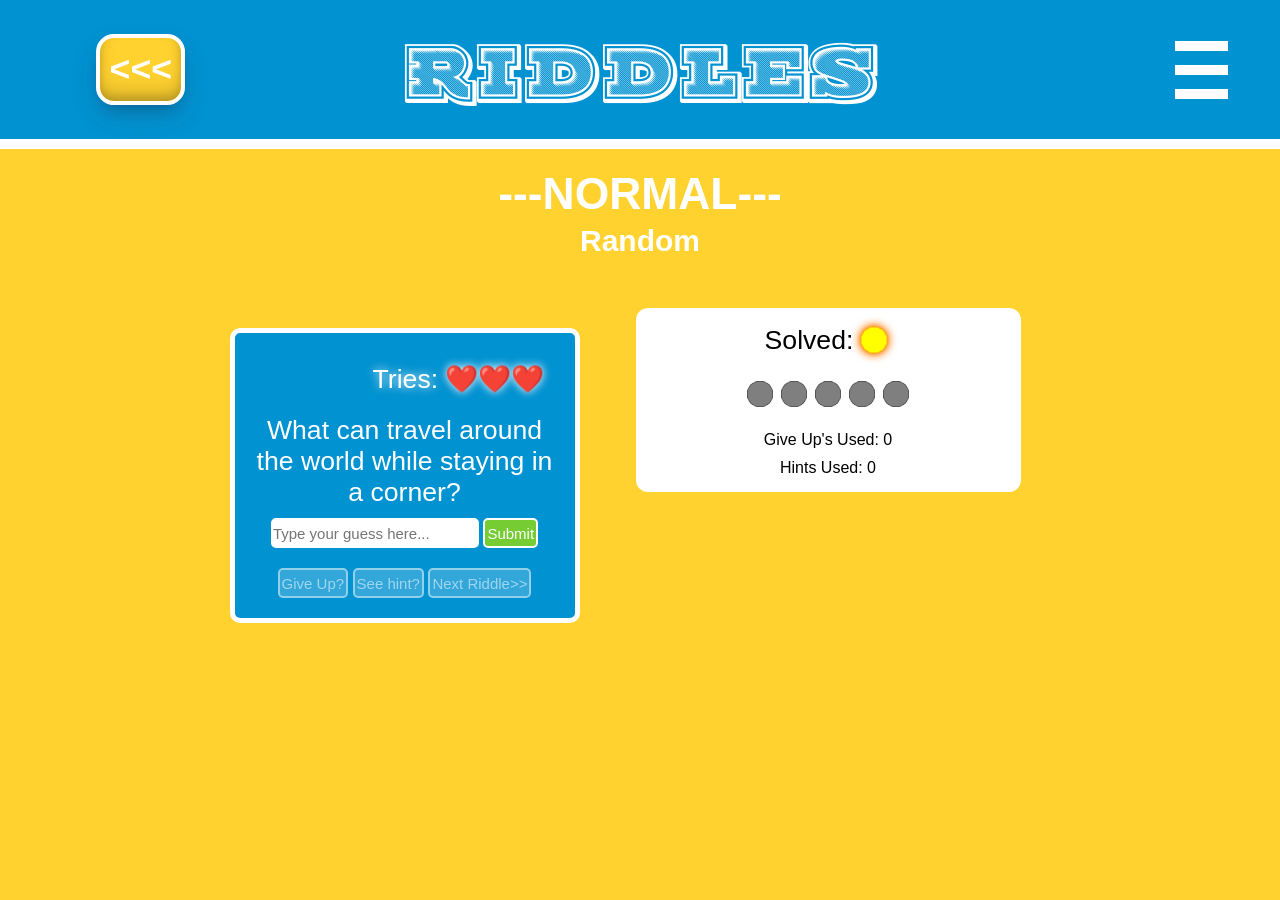
<file: games/riddles/riddlesStart.html>
<!DOCTYPE html>
<html lang="en">
<head>
    <meta charset="UTF-8">
    <meta name="viewport" content="width=device-width, initial-scale=1.0">
    <title>Riddles-Random</title>
    <link rel="stylesheet" href="../../styles.css">
</head>
<body>
    <header>
        <section id="websiteExtra">
            <a href="riddlesDifficulty.html" class="plainLinks" id="backBtnLink"><button class="mainBackBtn">&lt;&lt;&lt;</button></a>
        </section>
        <section id="websiteTitle">
            <h1>Riddles</h1>
        </section>
        <nav id="websiteNav">
            <div id="websiteNavExtra"></div>
            <div class="menuWrapper">
                <div id="threeBars">
                    <div class="Bars"></div><div class="Bars"></div><div class="Bars"></div>
                </div>
                <div class="menuContent">
                    <a href="../../index.html">Home</a>
                    <a href="../../contactAbout.html">About/Contact</a>
                    <a href="../../guide.html">How to Play</a>
                </div>
            </div>
        </nav>
    </header>
    <section class="separator"></section>
    <div id="difficultyContainer"></div>
    <div id="randomOrLibrary"></div>
    <main class="gamesMainStart">
        <section class="gameArea">
            <div class="gameWrapper">
                <p id="informStatus" class="hidden">Already Solved</p>
                <div class="ownerDisplayStyle" id="itemCredit"></div>
                <span class="triesDisplayStyle" id="triesDisplay" ></span>
                <span class="statusInStartCard" id="statusInCard" ></span>
                <div class="questionContainer">
                    <p class="questionDisplayStyle" id="questionDisplay">Loading riddle...</p>
                    <div id="inputArea">
                        <input class="userGuessStyle" type="text" id="userGuess" placeholder="Type your guess here..." autocomplete="off">
                        <button class="submitGuessBtnStyle" id="submitGuessBtn">Submit</button>
                    </div>
                    <div id="lockoutArea" class="hidden">
                        <p class="replyStyle">Try again in: <span id="riddleTimer">23:59:59</span></p>
                    </div>
                    <p class="replyStyle" id="feedbackDisplay"></p>
                    <p class="replyStyle" id="answerDisplay" class="hidden"></p>
                </div>
                <div class="ingameChoices">
                    <div class="buttonGroup">
                        <button class="showAnswerBtnStyle" id="showAnswerBtn">Give Up?</button>
                        <button class="showAnswerBtnStyle" id="hintBtn">See hint?</button>
                        <button class="nextQuestionBtnStyle" id="nextQuestionBtn">Next Riddle&gt;&gt;</button>
                    </div>
                    <p class="hidden" id="hintBox"></p>
                </div>
            </div>
        </section>
        <section id="gamesExtra1">
            <div id="gameStats">
                <img src="../../images/All solved!.png" id="completionBadge" class="hidden">
                <div id="solvedDisplayLabel">
                    <div id="statsLabels">Solved: </div>
                    <img src="../../images/solved.png" class="statusIcon glow">
                </div>
                <div id="solvedDisplay"></div>
                <div id="giveupRecord"></div>
                <div id="hintRecord"></div>
            </div>
        </section>
        <section id="gamesExtra2"></section>
    </main>
    <dialog id="confirmDialog">
        <p id="dialogMessage">Are you sure?</p> 
        <div class="dialog-buttons">
            <button id="cancelBtn">Nah</button>
            <button id="confirmBtn">Yup</button>
        </div>
    </dialog>
    <script src="../SHARED FILES/common.js" defer></script>
    <script src="startScript.js" defer></script>
    <script src="../../menu.js"></script>
</body>
</html>
</file>
<file: styles.css>
* {
  margin: 0;
  padding: 0;
  box-sizing: border-box;
}
@font-face {
  font-family: 'Moogalator';
  src: url('fonts/Moogalator-yYJr3.ttf') format('truetype'); 
  font-weight: normal;
  font-style: normal;
}

@font-face {
  font-family: 'Helloworld';
  src: url('fonts/Helloworld-ovvY0.ttf') format('truetype'); 
}

body {
    background-color:#FFD230;
}

header {
    display: grid;
    grid-template-columns: repeat(5, 1fr);
    /* THE FIX: Let rows grow if content pushes them */
    grid-template-rows: auto; 
    grid-column-gap: 0px;
    grid-row-gap: 0px;
    
    /* Use min-height so it can expand beyond 130px */
    min-height: 8.125rem; /* 130px */
    background-color: #0092D1;
    
    /* Ensures padding doesn't add to the width */
    box-sizing: border-box;
    padding: clamp(0.5rem, 1.39vw, 1rem);
}

h1 {
    grid-column: 2 / 5; /* Assuming it's in the middle 3 columns */
    font-family: 'Moogalator', serif;
    color: white;
    /* Laptop target: ~60px */
    font-size: clamp(1.5rem, 4.167vw, 3.75rem); 
    margin: 0;
    display: flex;
    align-items: center;
    justify-content: center;
    text-align: center;
}


#websiteExtra {
    grid-column: 1/2;
    display: flex;
    flex-direction: column;
    justify-content: center;
    align-items: center;
}

#websiteTitle {
    grid-column: 2/5;
    display: flex;
    flex-direction: column;
    justify-content: center;
    align-items: center;
}

#websiteNav {
    grid-column: 5/6;
    display: grid;
    grid-template-columns: repeat(2, 1fr);
    grid-template-rows: 1fr;
    grid-column-gap: 0px;
    grid-row-gap: 0px;
}

#websiteNavExtra {
    grid-column: 1/2;
}

.menuWrapper {
    grid-column: 2/3;
    display: flex;
    flex-direction: column;
    justify-content: center;
    align-items: center;
    position: relative;
    cursor: pointer;
}
#threeBars {
    grid-column: 2/3;
    display: flex;
    flex-direction: column;
    justify-content: center;
    align-items: center;
}

.Bars {
    height: 0.625rem; 
    width: clamp(1.875rem, 4.167vw, 3.75rem);
    background-color: white;
    margin: 0.4375rem; 
}

#threeBars:hover {
    background-color: #0177aa;
}


.menuContent {
  display: none;
  position: absolute;
  top: 100%; 
  min-width: 150px;
  right: 0px;
  box-shadow: 0px 8px 16px rgba(0,0,0,0.2);
  z-index: 1;
  padding: 10px;
  margin-top: 20px;
  background-color: white;
}

.menuContent.show {
    display: block; 
}

/* Styling for links inside the menu */
.menuContent a {
  color: black;
  padding: 10px;
  text-decoration: none;
  display: block;
}

.menuContent a:hover {
  background-color: #ddd;
}

#about {
    flex-direction: column;
    padding-top: clamp(4rem, 10vw, 8rem); 
}

.aboutText {
    font-size: clamp(0.75rem, 3vw, 3.5rem);
    display: block;
    color: #0177aa;
    font-family:'Trebuchet MS', 'Lucida Sans Unicode', 'Lucida Grande', 'Lucida Sans', Arial, sans-serif;
}

#aboutMain {
    padding: 40px;
}

.aboutTextContainer {
    padding: 20px;
    background-color: white;
    border-radius: 20px;
}

.aboutImg {
    width: clamp(15.625rem, 80%, 31.25rem);
    height: auto;
}



.separator {
    height: 10px;
    background-color: white;
}





/* For the HOME webpage */
#homeMain {
    min-height: 500px;
    display: grid;
    grid-template-columns: repeat(5, 1fr);
    grid-template-rows: 1fr;
    grid-column-gap: 0px;
    grid-row-gap: 0px;
}

#mainExtra1 {
    grid-column: 1/2;
}

#mainExtra2 {
    grid-column: 5/6;
}

#games {
    grid-column: 2/5;
    display: flex;
    flex-wrap: wrap;
    justify-content: center;
    align-items: center;
    /* padding-top: 30px; */
}




/* --- SHARED STYLES (Colors, Fonts, Shadows) --- */
.gameName {
    background: #0092D1;
    box-shadow: rgba(0, 0, 0, 0.17) 0px -23px 25px 0px inset, 
                rgba(0, 0, 0, 0.15) 0px -36px 30px 0px inset, 
                rgba(0, 0, 0, 0.1) 0px -79px 40px 0px inset,
                rgba(0, 0, 0, 0.06) 0px 2px 1px, 
                rgba(0, 0, 0, 0.09) 0px 4px 2px, 
                rgba(0, 0, 0, 0.09) 0px 8px 4px, 
                rgba(0, 0, 0, 0.09) 0px 16px 8px, 
                rgba(0, 0, 0, 0.09) 0px 32px 16px;
    display: flex;
    justify-content: center;
    align-items: center;
    flex-direction: column;
    box-sizing: border-box;
    border: white clamp(0.25rem, 0.69vw, 0.625rem) solid;
    border-radius: clamp(0.9375rem, 2.08vw, 1.875rem);
}

.gameName:hover {
    transform: translateY(-5px);
    box-shadow: rgba(0, 0, 0, 0.17) 0px -23px 25px 0px inset, 
                rgba(0, 0, 0, 0.15) 0px -36px 30px 0px inset, 
                rgba(0, 0, 0, 0.1) 0px -79px 40px 0px inset;
    
}

.gameName > h2 {
    font-family: 'Helloworld', san-serif;
    font-weight: normal;
    font-style: normal;
    text-transform: uppercase;
    color: white;
    text-align: center;
    margin: 0;
}

@media (min-width: 769px) {
    #games {
        grid-column: 2/5;
    }
    .gameName {
        width: clamp(10rem, 24.31vw, 21.875rem);
        height: clamp(7.5rem, 13.89vw, 12.5rem);
        padding: 1.25rem;
        margin: 1.25rem;
    }
    .gameName > h2 {
        font-size: clamp(2rem, 4.167vw, 3.75rem);
    }
}

@media (max-width: 768px) {
    #homeMain {
        grid-template-columns: 1fr; /* Simplifies the grid so boxes can grow */
    }
    #games {
        grid-column: 1 / -1; 
    }
    .gameName {
        width: 85vw; /* Box takes up most of the screen width */
        height: auto;
        min-height: 150px;
        padding: 1rem;
        margin: 1rem 0;
    }
    .gameName > h2 {
        font-size: 3.5rem; /* Slightly smaller for mobile phones */
    }
}





/* For the RIDDLES(other games too) webpage */
.gamesMain {
    min-height: 550px;
    display: grid;
    grid-template-columns: repeat(5, 1fr);
    grid-template-rows: 1fr;
    grid-column-gap: 0px;
    grid-row-gap: 0px;
    padding-top: 40px;
    padding-bottom: 20px;
    overflow: visible;
}

/* .gamesMainStart {
    min-height: 550px;
    display: grid;
    grid-template-columns: repeat(5, 1fr);
    grid-template-rows: auto;
    align-content: start;
    grid-column-gap: 0px;
    grid-row-gap: 0px;
    padding-top: 40px;
    padding-bottom: 20px;
    overflow: visible;
} */

.gamesMainStart {
    min-height: 550px;
    display: flex;
    flex-direction: row;
    flex-wrap: wrap;
    align-content: start;
    padding-top: 40px;
    padding-bottom: 20px;
    overflow: visible;
    justify-content: center; 
    align-items: flex-start;
    gap: clamp(10px, 3vw, 30px);
}

#gamesExtra1 {
    /* grid-column: 1/2; */
}

.gameArea {
    max-width: 50%;
    /* grid-column: 2/5; */
    /* grid-column: 2 / 5; */
    display: flex;
    flex-direction: column;
    /* justify-content: flex-start;  */
    padding-top: 20px;
    align-items: center;
    flex-wrap: wrap;
    font-family:'Gill Sans', 'Gill Sans MT', Calibri, 'Trebuchet MS', sans-serif;
    color: white;
}

.gameWrapper {
    order: 1;
    box-sizing: border-box;
    margin: 0 auto; 
    width: clamp(15rem, 75vw, 21.875rem);
    display: flex;
    flex-direction: column;
    justify-content: center;
    align-items: center;
    
    /* Fluid Decorations */
    gap: clamp(0.3rem, 1vw, 0.625rem);
    padding: clamp(0.75rem, 3vw, 1.25rem);
    border: white solid clamp(0.2rem, 0.5vw, 0.3125rem);
    border-radius: 0.625rem;
    
    background-color:#0092D1;
}

#gamesExtra1 {
    grid-column: 1/2;
}

#gamesExtra2 {
    grid-column: 5/6;
}

.options {
    grid-column: 2/5;
    display: flex;
    flex-wrap: wrap;
    justify-content: center;
    align-items: center;
}

.Start {
    box-sizing: border-box;
    min-width: 0;
    display: flex;
    justify-content: center;
    align-items: center;
    flex-direction: column;
    background: #75CC33;

    width: clamp(15rem, 75vw, 21.875rem);
    height: clamp(8.5rem, 42vw, 12.5rem);
    width: clamp(15rem, 75vw, 21.875rem);
    height: clamp(8.5rem, 42vw, 12.5rem);
    border: white clamp(0.4rem, 2.5vw, 0.625rem) solid;
    font-size: clamp(4.5rem, 22vw, 5rem);
    border-radius: clamp(1.2rem, 5vw, 1.875rem);
    padding: clamp(0.75rem, 3vw, 1.25rem);
    margin: clamp(0.5rem, 2vw, 1.25rem);
    
    font-family: 'Helloworld', san-serif;
    font-weight: normal;
    font-style: normal;
    text-transform: uppercase;
    color: white;
    text-align: center;

    box-shadow: rgba(0, 0, 0, 0.17) 0px -23px 25px 0px inset, 
                rgba(0, 0, 0, 0.15) 0px -36px 30px 0px inset, 
                rgba(0, 0, 0, 0.1) 0px -79px 40px 0px inset, 
                rgba(0, 0, 0, 0.06) 0px 2px 1px, 
                rgba(0, 0, 0, 0.09) 0px 4px 2px, 
                rgba(0, 0, 0, 0.09) 0px 8px 4px, 
                rgba(0, 0, 0, 0.09) 0px 16px 8px, 
                rgba(0, 0, 0, 0.09) 0px 32px 16px;
}

.Start:hover {
    transform: translateY(-5px);
    box-shadow: rgba(0, 0, 0, 0.17) 0px -23px 25px 0px inset, 
                rgba(0, 0, 0, 0.15) 0px -36px 30px 0px inset, 
                rgba(0, 0, 0, 0.1) 0px -79px 40px 0px inset;
    
}

.easyButton {
box-shadow: rgba(0, 0, 0, 0.17) 0px -23px 25px 0px inset, rgba(0, 0, 0, 0.15) 0px -36px 30px 0px inset, rgba(0, 0, 0, 0.1) 0px -79px 40px 0px inset, rgba(0, 0, 0, 0.06) 0px 2px 1px, rgba(0, 0, 0, 0.09) 0px 4px 2px, rgba(0, 0, 0, 0.09) 0px 8px 4px, rgba(0, 0, 0, 0.09) 0px 16px 8px, rgba(0, 0, 0, 0.09) 0px 32px 16px;    display: inline;
    height: 150px;
    width: 270px;
    background: #91ff3d;
    border-radius: 30px;
    margin: 20px;
    padding: 20px;
    display: flex;
    justify-content: center;
    align-items: center;
    flex-direction: column;
    border: white 10px solid;
    font-family: 'Helloworld', san-serif;
    font-weight: normal;
    font-style: normal;
    text-transform: uppercase;
    font-size: 60px;
    color: white;
}

.easyButton:hover {
    transform: translateY(-5px);
    box-shadow: rgba(0, 0, 0, 0.17) 0px -23px 25px 0px inset, 
                rgba(0, 0, 0, 0.15) 0px -36px 30px 0px inset, 
                rgba(0, 0, 0, 0.1) 0px -79px 40px 0px inset;
    
}

.normalButton:hover {
    transform: translateY(-5px);
    box-shadow: rgba(0, 0, 0, 0.17) 0px -23px 25px 0px inset, 
                rgba(0, 0, 0, 0.15) 0px -36px 30px 0px inset, 
                rgba(0, 0, 0, 0.1) 0px -79px 40px 0px inset;
    
}

.hardButton:hover {
    transform: translateY(-5px);
    box-shadow: rgba(0, 0, 0, 0.17) 0px -23px 25px 0px inset, 
                rgba(0, 0, 0, 0.15) 0px -36px 30px 0px inset, 
                rgba(0, 0, 0, 0.1) 0px -79px 40px 0px inset;
    
}

.lunaticButton:hover {
    transform: translateY(-5px);
    box-shadow: rgba(0, 0, 0, 0.17) 0px -23px 25px 0px inset, 
                rgba(0, 0, 0, 0.15) 0px -36px 30px 0px inset, 
                rgba(0, 0, 0, 0.1) 0px -79px 40px 0px inset;
    
}

.normalButton {
box-shadow: rgba(0, 0, 0, 0.17) 0px -23px 25px 0px inset, rgba(0, 0, 0, 0.15) 0px -36px 30px 0px inset, rgba(0, 0, 0, 0.1) 0px -79px 40px 0px inset, rgba(0, 0, 0, 0.06) 0px 2px 1px, rgba(0, 0, 0, 0.09) 0px 4px 2px, rgba(0, 0, 0, 0.09) 0px 8px 4px, rgba(0, 0, 0, 0.09) 0px 16px 8px, rgba(0, 0, 0, 0.09) 0px 32px 16px;    display: inline;
    height: 150px;
    width: 270px;
    background: #45b4e7;
    border-radius: 30px;
    margin: 20px;
    padding: 20px;
    display: flex;
    justify-content: center;
    align-items: center;
    flex-direction: column;
    border: white 10px solid;
    font-family: 'Helloworld', san-serif;
    font-weight: normal;
    font-style: normal;
    text-transform: uppercase;
    font-size: 60px;
    color: white;
}

.hardButton {
box-shadow: rgba(0, 0, 0, 0.17) 0px -23px 25px 0px inset, rgba(0, 0, 0, 0.15) 0px -36px 30px 0px inset, rgba(0, 0, 0, 0.1) 0px -79px 40px 0px inset, rgba(0, 0, 0, 0.06) 0px 2px 1px, rgba(0, 0, 0, 0.09) 0px 4px 2px, rgba(0, 0, 0, 0.09) 0px 8px 4px, rgba(0, 0, 0, 0.09) 0px 16px 8px, rgba(0, 0, 0, 0.09) 0px 32px 16px;    display: inline;
    height: 150px;
    width: 270px;
    background: #ffbb00;
    border-radius: 30px;
    margin: 20px;
    padding: 20px;
    display: flex;
    justify-content: center;
    align-items: center;
    flex-direction: column;
    border: white 10px solid;
    font-family: 'Helloworld', san-serif;
    font-weight: normal;
    font-style: normal;
    text-transform: uppercase;
    font-size: 60px;
    color: white;
}

.lunaticButton {
box-shadow: rgba(0, 0, 0, 0.17) 0px -23px 25px 0px inset, rgba(0, 0, 0, 0.15) 0px -36px 30px 0px inset, rgba(0, 0, 0, 0.1) 0px -79px 40px 0px inset, rgba(0, 0, 0, 0.06) 0px 2px 1px, rgba(0, 0, 0, 0.09) 0px 4px 2px, rgba(0, 0, 0, 0.09) 0px 8px 4px, rgba(0, 0, 0, 0.09) 0px 16px 8px, rgba(0, 0, 0, 0.09) 0px 32px 16px;    display: inline;
    height: 150px;
    width: 270px;
    background: #d30000;
    border-radius: 30px;
    margin: 20px;
    padding: 20px;
    display: flex;
    justify-content: center;
    align-items: center;
    flex-direction: column;
    border: white 10px solid;
    font-family: 'Helloworld', san-serif;
    font-weight: normal;
    font-style: normal;
    text-transform: uppercase;
    font-size: 60px;
    color: white;
}

.Library {
    box-sizing: border-box;
    min-width: 0;
    display: flex;
    justify-content: center;
    align-items: center;
    flex-direction: column;
    background: #C06911;

    width: clamp(15rem, 75vw, 21.875rem);
    height: clamp(8.5rem, 42vw, 12.5rem);

    border: white clamp(0.4rem, 2.5vw, 0.625rem) solid;
    font-size: clamp(4.5rem, 22vw, 5rem);
    border-radius: clamp(1.2rem, 5vw, 1.875rem);
    padding: clamp(0.75rem, 3vw, 1.25rem);
    margin: clamp(0.5rem, 2vw, 1.25rem);
    
    font-family: 'Helloworld', san-serif;
    font-weight: normal;
    font-style: normal;
    text-transform: uppercase;
    color: white;
    text-align: center;

    box-shadow: rgba(0, 0, 0, 0.17) 0px -23px 25px 0px inset, 
                rgba(0, 0, 0, 0.15) 0px -36px 30px 0px inset, 
                rgba(0, 0, 0, 0.1) 0px -79px 40px 0px inset, 
                rgba(0, 0, 0, 0.06) 0px 2px 1px, 
                rgba(0, 0, 0, 0.09) 0px 4px 2px, 
                rgba(0, 0, 0, 0.09) 0px 8px 4px, 
                rgba(0, 0, 0, 0.09) 0px 16px 8px, 
                rgba(0, 0, 0, 0.09) 0px 32px 16px;
}

.Library:hover {
    transform: translateY(-5px);
    box-shadow: rgba(0, 0, 0, 0.17) 0px -23px 25px 0px inset, 
                rgba(0, 0, 0, 0.15) 0px -36px 30px 0px inset, 
                rgba(0, 0, 0, 0.1) 0px -79px 40px 0px inset;
    
}

.plainLinks {
    text-decoration: none; 
    color: inherit;        
    cursor: pointer; 
}

.mainBackBtn {
    width: clamp(4.375rem, 6.94vw, 6.25rem);
    height: clamp(3.75rem, 5.56vw, 5rem);
    box-shadow: rgba(0, 0, 0, 0.12) 0px -4px 6px 0px inset, 
                rgba(0, 0, 0, 0.10) 0px -8px 12px 0px inset, 
                rgba(0, 0, 0, 0.08) 0px -15px 20px 0px inset,
                 rgba(50, 50, 93, 0.25) 0px 13px 27px -5px, rgba(0, 0, 0, 0.3) 0px 8px 16px -8px;
    
    /* Decoration */
    background-color: #FFD230;
    color: white;
    border: solid white clamp(0.1875rem, 0.35vw, 0.3125rem);
    border-radius: clamp(0.625rem, 1.39vw, 1.25rem);
    
    /* Typography */
    font-size: clamp(1.25rem, 2.78vw, 2.5rem);
    font-weight: 700;
    
    /* Centering content */
    display: flex;
    justify-content: center;
    align-items: center;
    cursor: pointer;
}

.mainBackBtn:hover {
    transform: translateY(-2px);
}

.guideBtn {
    margin-top: clamp(1.313rem, 3.75vw, 3rem);
    margin-left: clamp(0.875rem, 2.5vw, 2rem);

    width: clamp(8.75rem, 13.88vw, 12.5rem);

    height: clamp(3.75rem, 5.56vw, 5rem);
    box-shadow: rgba(0, 0, 0, 0.12) 0px -4px 6px 0px inset, 
                rgba(0, 0, 0, 0.10) 0px -8px 12px 0px inset, 
                rgba(0, 0, 0, 0.08) 0px -15px 20px 0px inset,
                 rgba(50, 50, 93, 0.25) 0px 13px 27px -5px, rgba(0, 0, 0, 0.3) 0px 8px 16px -8px;
    
    /* Decoration */
    background-color: #75CC33;
    color: white;
    border: solid white clamp(0.1875rem, 0.35vw, 0.3125rem);
    border-radius: clamp(0.625rem, 1.39vw, 1.25rem);
    
    /* Typography */
    font-size: clamp(0.833rem, 1.85vw, 1.667rem);

    font-weight: 700;
    
    /* Centering content */
    display: flex;
    justify-content: center;
    align-items: center;
    cursor: pointer;
}

.guideBtn:hover {
    transform: translateY(-2px);
}

.hidden {
    display: none !important;
}



.loadingLibrary {
    font-size: 30px;
}

.questionContainer {
    text-align: center;
    width: 300px;
    display: flex;
    flex-direction: column;
    justify-content: center;
    align-items: center;
    gap: 10px;
}

.questionDisplayStyle {
    font-size: clamp(1.5rem, 2.08vw, 1.875rem);
    color: white;
}

.questionDisplayStyleImg {
    margin-top: 10px;
    width: 200px;
    border-radius: 10px;
}

.allLockedMessage {
    font-size: clamp(1.25rem, 5vw, 1.875rem);
    color: white;
}

.modeDisplayStyle {
    font-size: clamp(1.25rem, 5vw, 1.875rem);
    color: white;
    font-weight:bold;
    margin-bottom: 10px;
    display: block;  
    text-align: center;
    font-family:'Gill Sans', 'Gill Sans MT', Calibri, 'Trebuchet MS', sans-serif;
}

#randomOrLibrary {
    margin-bottom: 10px;
}

.ownerDisplayStyle {
    font-size: 15px;
    color: white;
}

.replyStyle {
    font-size: 20px;
    color: white;
}

.userGuessStyle {
    height: 30px;
    width: clamp(11rem, 50vw, 13rem);
    border: white solid 2px;
    border-radius: 5px;
    font-size: 15px;
}

.submitGuessBtnStyle {
    height: 30px;
    border: white solid 2px;
    border-radius: 5px;
    background: #75CC33;
    font-size: 15px;
    color: white;
    padding-left: 2px;
    padding-right: 2px;
}

.showAnswerBtnStyle {
    height: 30px;
    border: rgba(255, 255, 255, 0.459) solid 2px;
    border-radius: 5px;
    background: #ffffff33;
    font-size: 15px;
    color: rgba(255, 255, 255, 0.534);
    padding-left: 2px;
    padding-right: 2px;
}

.nextQuestionBtnStyle {
    height: 30px;
    border: rgba(255, 255, 255, 0.459) solid 2px;
    border-radius: 5px;
    background: #ffffff33;
    font-size: 15px;
    color: rgba(255, 255, 255, 0.534);
    padding-left: 2px;
    padding-right: 2px;
    margin-left: auto;
}

.ingameChoices {
    display: flex;
    flex-direction: column;
    align-items: center;
    width: 87%;
}

.buttonGroup {
    flex-direction: row;
}

.triesDisplayStyle {
    align-self: flex-start;
    margin-left: auto;
    margin-right: 10px;
    font-size: clamp(1.5rem, 2.08vw, 1.875rem);
    text-shadow: white 0 0 10px;
}

#libraryContainer {
    width: clamp(17.5rem, 27.78vw, 25rem);
    display: flex;
    flex-direction: column;
    gap: 1rem; /* Replaces margin-bottom for better spacing */
}

.gameCard {
    box-sizing: border-box;
    display: flex; /* Removed display: block */
    flex-direction: column;
    align-items: center;
    /* text-align: center; */

    /* 
       Padding: Max 100px (6.25rem), scales down to 16px (1rem) 
       This prevents the "squeezing" effect on mobile 
    */
    padding: 0.9375rem clamp(1rem, 6.94vw, 3rem);
    
    text-decoration: none;
    color: white;
    background-color: #0092D1;
    border: 2px solid #ddd;
    border-radius: 0.5rem; /* 8px */
    font-family: 'Gill Sans', 'Gill Sans MT', Calibri, 'Trebuchet MS', sans-serif;
    transition: transform 0.3s ease, box-shadow 0.3s ease;
}

.gameCard:hover {
    /* Combines vertical lift and 20-degree anticlockwise rotation */
    transform: translateY(-5px) translateX(-10px);
    
    /* Adds a subtle outer shadow to make it "pop" off the page */
    box-shadow: 0 10px 20px rgba(0, 0, 0, 0.2);
}


.difficultyDisplayStyle {
    font-family:'Gill Sans', 'Gill Sans MT', Calibri, 'Trebuchet MS', sans-serif;
    text-transform: uppercase;
    font-size: clamp(2rem, 3.47vw, 3.125rem);
    color: white;
    font-weight: bold;
    display: block;  
    text-align: center;
    margin-bottom: 5px;
    margin-top: 20px;
}
/* .cardAction.Locked {
    color: red;
    font-weight: bold;
} */

.cardQuestion {
    font-size: 30px;
}

.cardQuestionImg {
    width: 200px;
    border-radius: 10px;
    margin-top: 10px;
    margin-right: 10px;
    margin-bottom: 10px;

    display: block;
}



.cardAction.is-locked {
    color: rgba(255, 255, 255, 0.6); /* Faded white */
    font-weight: bold;
    font-style: italic; /* Makes it feel different from "Solve Now" */
}






#gameStats {
    display: flex inline;
    flex-direction: column;
    align-items: center;
    gap: 10px;
    background-color: white;
    
    width: clamp(180px, 45vw, 385px);
    
    margin-left: clamp(18px, 4vw, 26px); 
    padding: 15px;
    border-radius: 12px; /* Optional: makes the white box look softer */
    box-sizing: border-box;
    font-family:'Gill Sans', 'Gill Sans MT', Calibri, 'Trebuchet MS', sans-serif;
}


#solvedDisplay {
    /* Calculates min-width for 5 icons: (26px max width + 4px max margin) * 5 */
    min-width: 150px; 
    min-height: 35px;
    
    /* Makes the box responsive */
    width: 100%;
    max-width: fit-content;
    
    /* Layout styling */
    display: flex;
    flex-wrap: wrap;
    justify-content: center;
    align-items: center;
    padding: 10px;
    margin: 0 auto;
}

.statusIcon {
    /* Your existing width */
    width: clamp(18px, 4vw, 26px);
    height: auto;
    
    /* Responsive margin: small on mobile, larger on desktop */
    margin: clamp(1px, 0.5vw, 4px);
    
    object-fit: contain;
    transition: filter 0.3s ease;
}


.glow {
    filter: drop-shadow(0 0 5px #ffae00) drop-shadow(0 0 2px #ff4e00);
}

.signupBoxStyle {
    border: white solid 2px;
}

.cardLocked {
    opacity: 0.6;
    filter: grayscale(1);
    cursor: pointer;
}

#solvedDisplayLabel {
    display: flex inline;
    flex-direction: row;
    align-items: center;
}

#statsLabels {
    margin-right: clamp(1px, 0.5vw, 4px);
    font-size: clamp(1.5rem, 2.08vw, 1.875rem);
}




dialog {
  border: none;
  border-radius: 12px;
  padding: 24px;
  width: 90%;
  max-width: 400px;
  background: #ffffff;
  box-shadow: 0 10px 25px rgba(0, 0, 0, 0.2);
  font-family: sans-serif;
  text-align: center;
  position: fixed;
  top: 50%;
  left: 50%;
  transform: translate(-50%, -50%);
  
  margin: 0;
  
  width: auto;
  min-width: 300px;
}

dialog::backdrop {
  background: rgba(0, 0, 0, 0.6);
  backdrop-filter: blur(2px); 
}

#dialogMessage {
  font-size: 1.1rem;
  margin-bottom: 20px;
  color: #333;
}

.dialog-buttons {
  display: flex;
  gap: 12px;
  justify-content: center;
}

button:active {
  transform: scale(0.95);
}

#confirmBtn {
  background-color: #e74c3c; 
  color: white;
  padding: 10px 20px;
  border-radius: 6px;
  border: none;
  cursor: pointer;
  font-weight: bold;
  transition: transform 0.1s;
}

#cancelBtn {
  background-color: #bdc3c7;
  color: #2c3e50;
  padding: 10px 20px;
  border-radius: 6px;
  border: none;
  cursor: pointer;
  font-weight: bold;
  transition: transform 0.1s;
}

#confirmBtn:hover { background-color: #c0392b; }
#cancelBtn:hover { background-color: #95a5a6; }

#hintBox {
    margin-top: 10px;
}

#completionBadge {
    width: clamp(200px, 45vw, 350px);
    margin-top: 10px;
}
</file>
